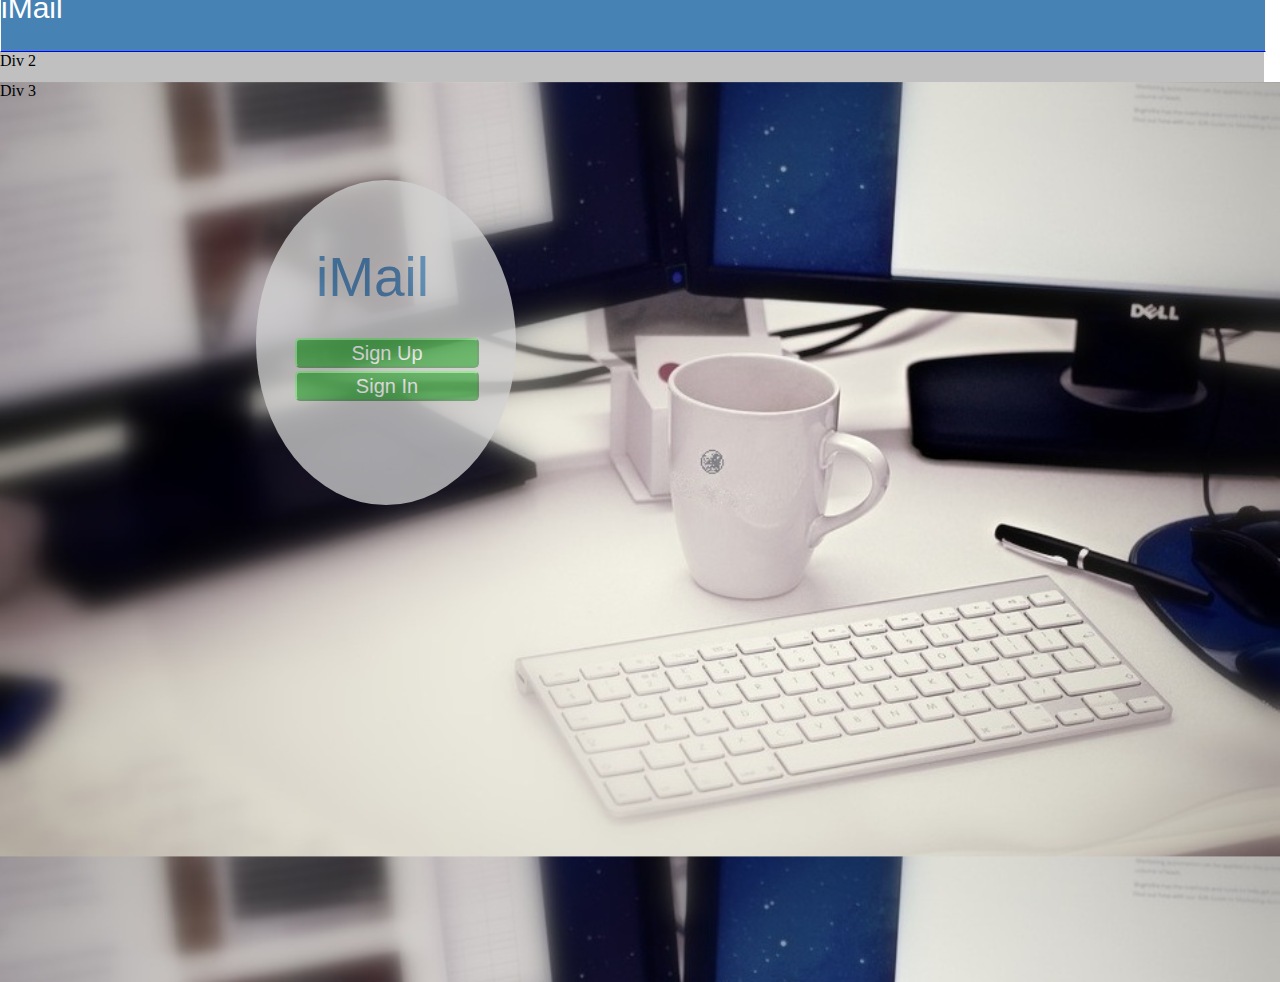
<file: emailserver/index.html>
<!DOCTYPE html>
<html>
<head>
	
   <script type="text/javascript" src="js/jquery.js"></script>
    <script type="text/javascript" src="js/vali_login.js"></script>
<link href="css/main.css" rel="stylesheet"/>

	<title>iMail</title>
</head>
<body>
<div id="main">
	<div id="one"><span >iMail</span> </div>
	<div id="two">Div 2</div>
	<div id="body_div" class="homepage">Div 3
	<div class="cssload-wrap"  style="margin-top:10%;">
	<div class="cssload-container">
	<span class="cssload-dots"></span>
	<span class="cssload-dots"></span>
	<span class="cssload-dots"></span>
	<span class="cssload-dots"></span>
	<span class="cssload-dots"></span>
	<span class="cssload-dots"></span>
	<span class="cssload-dots"></span>
	<span class="cssload-dots"></span>
	<span class="cssload-dots"></span>
	<span class="cssload-dots"></span>
</div>
</div>	
		<div id="susi_div">
			<div class="susi" id="sisi_id" ></div>
			<div class="susi" ><span style="padding-left :15px; font-family: 'Helvetica',arial,sans-serif;
						font-size: 30px;">Sign In</span></div>
			
					<div id="table-containing-div">
					<span id="iunpw"  style="margin-left: 100px; color: #dd4b39;">Invalid Username or Password</span><span style="visibility:hidden">Pass</span>
					<form action="" >
							<table align="left" cellspacing="3" cellpadding="3" width="65%">
							 <tr>
									<td align="left">User Id</td>
									<td align="left"><input type="text" value="text" class="ip-tb-style" placeholder="Enter Username"/></td>
									<td align="left"><span class="sign-in-validation">*Enter User Id</span> </td>
							</tr> 
							<tr>
							<td align="left">Password</td>
							<td align="left"><input type="password" class="ip-tb-style" value="text" placeholder="Enter Password"/></td><td align="left"><span class="sign-in-validation">*Enter Password</span></td></tr>
							<td align="left"></td>
							<td align="left"><input type="submit"  id="sign-in-button" class="button-bule" value="Sign In"/></td></form>
							<td align="left"><span id="register-span" style="margin-left:-75px;color:darkgrey;font-size:10px;"><a href="register.php"></a></span></td></tr></td>			
									</tr>

									
							<td align="left"></td>
							<td align="left"><span id="register-span" style="color:darkgrey;font-size:10px;"><a href="register.php">New to Email Server, Click here to Register</a></span></td></tr>
							</table>
					</div>


		</div>
		<div id="outside_welcome_div">
					<div id="welcome_div">

										<span style="color:steelblue; margin-left:60px; font-size:55px">iMail</span>
									<div id="button_div">
			
									</br>
								<a href="register.php"><input id="button1" class="buttons" type="button" value="Sign Up"/>
											</a>
												</br>		
					<input id="button2" class="buttons" type="button" value="Sign In" style="margin-top:3px;" />	

				</div>
			</div>
		</div>











<!--
 <div id="footer111">footer</div>
<div id="footer1222">Sign In
	<div  id="footer_signin">  Gign In 
	<div id="layer"></div>
	</div>
		<div id="footer_close">X</div>
	</div>
-->
</div>
</div>
</body>
</html>
</file>
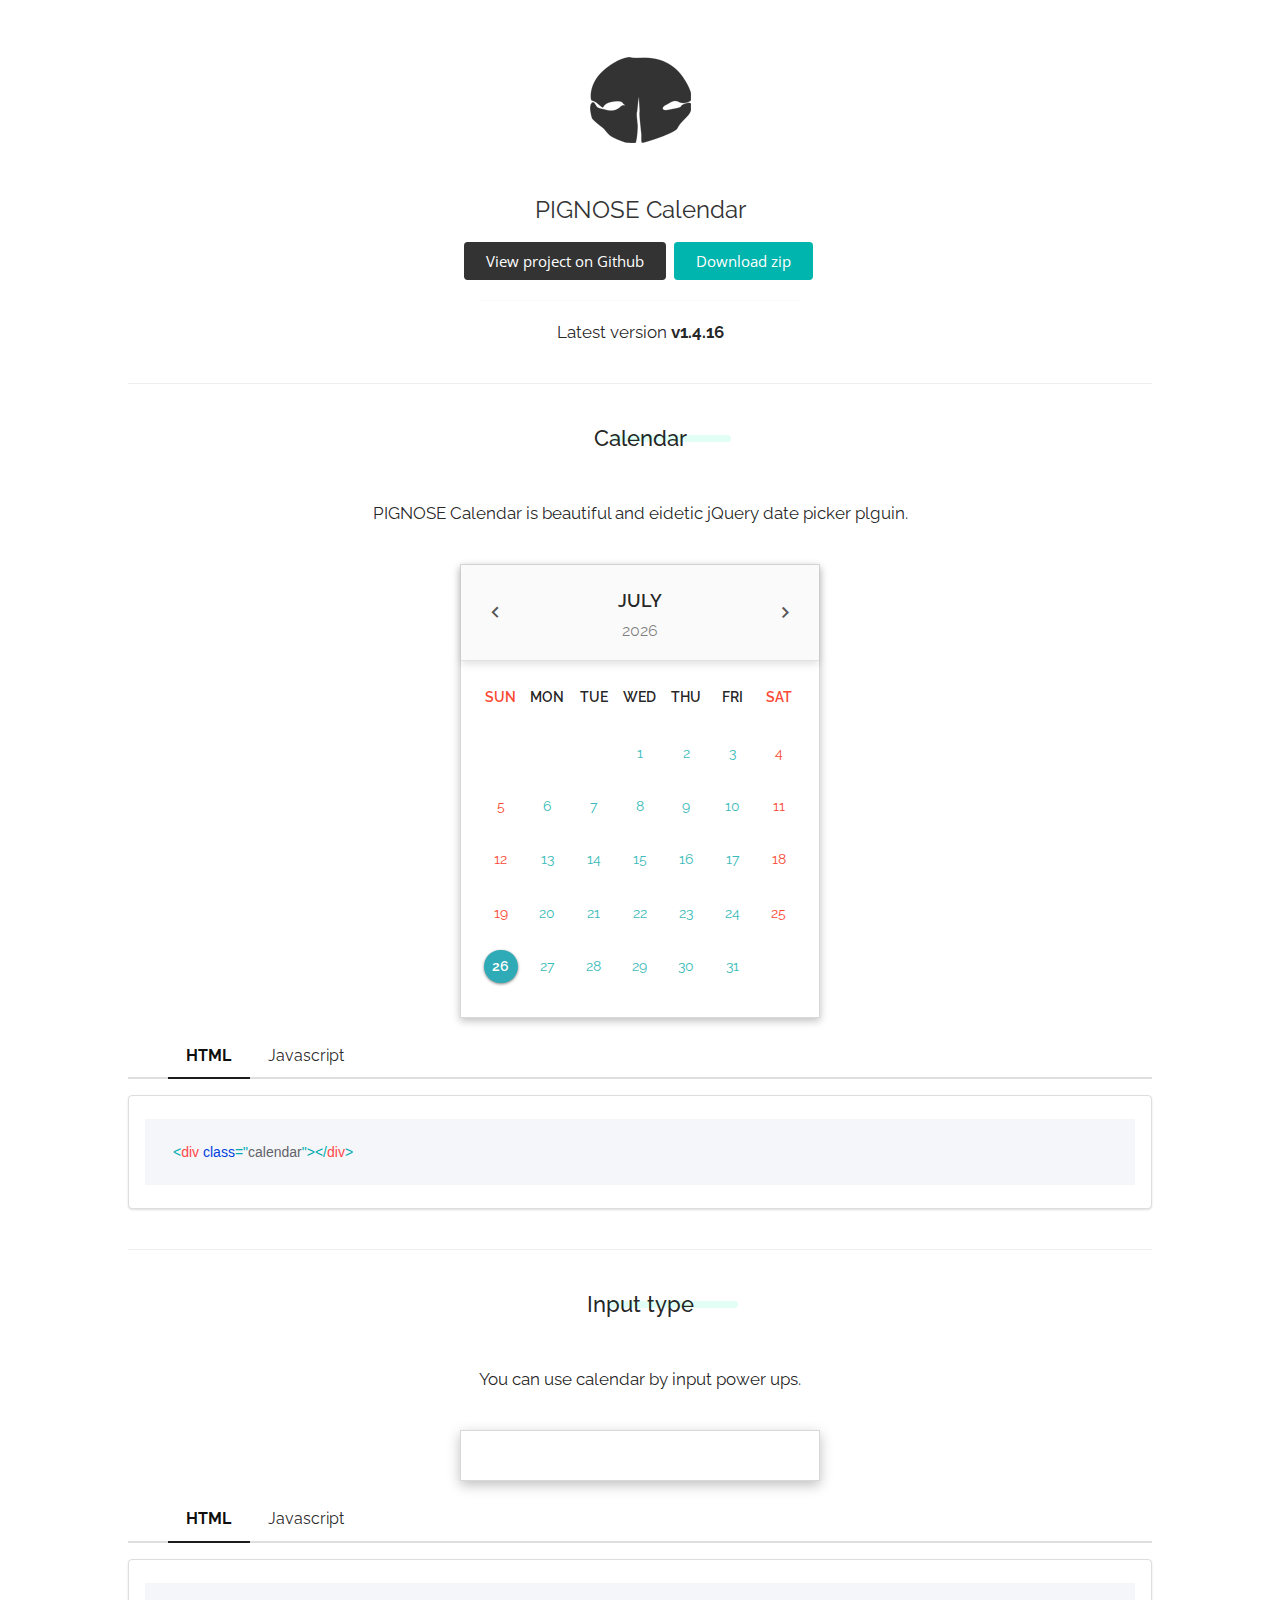
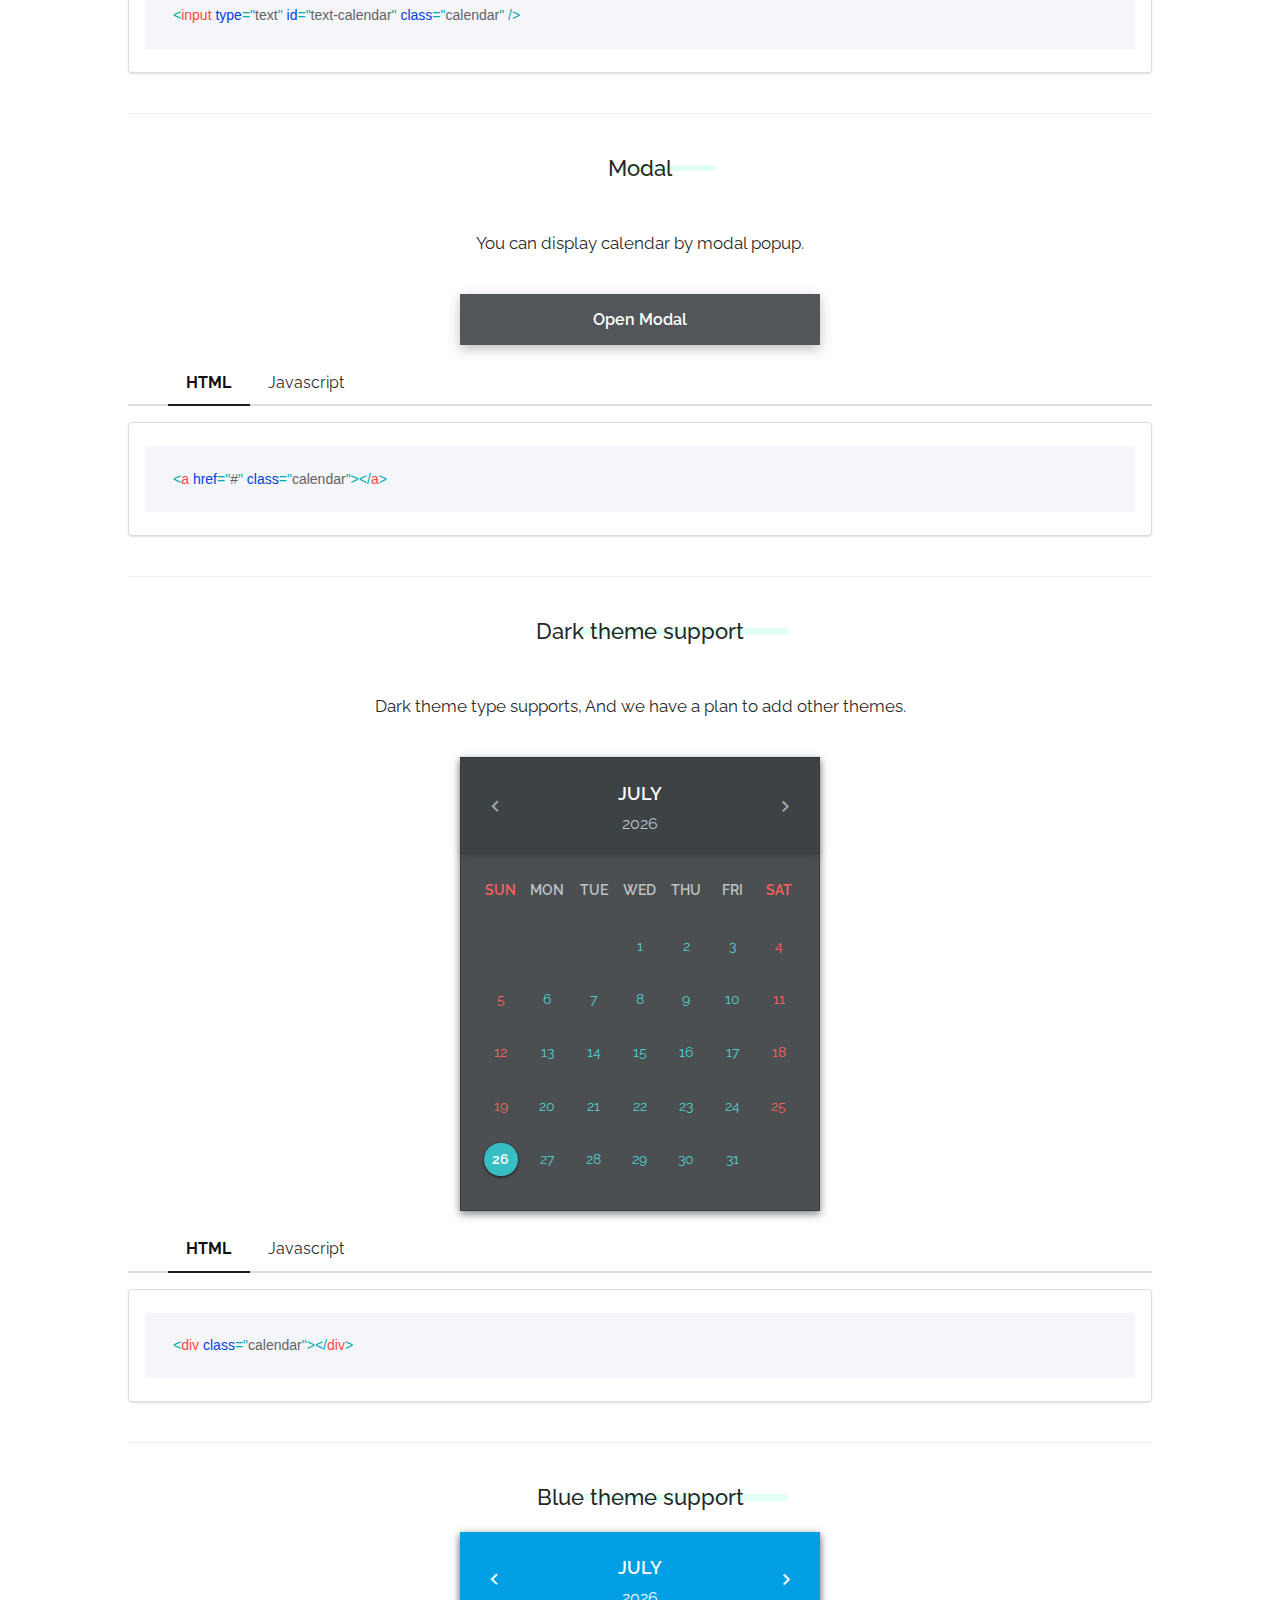
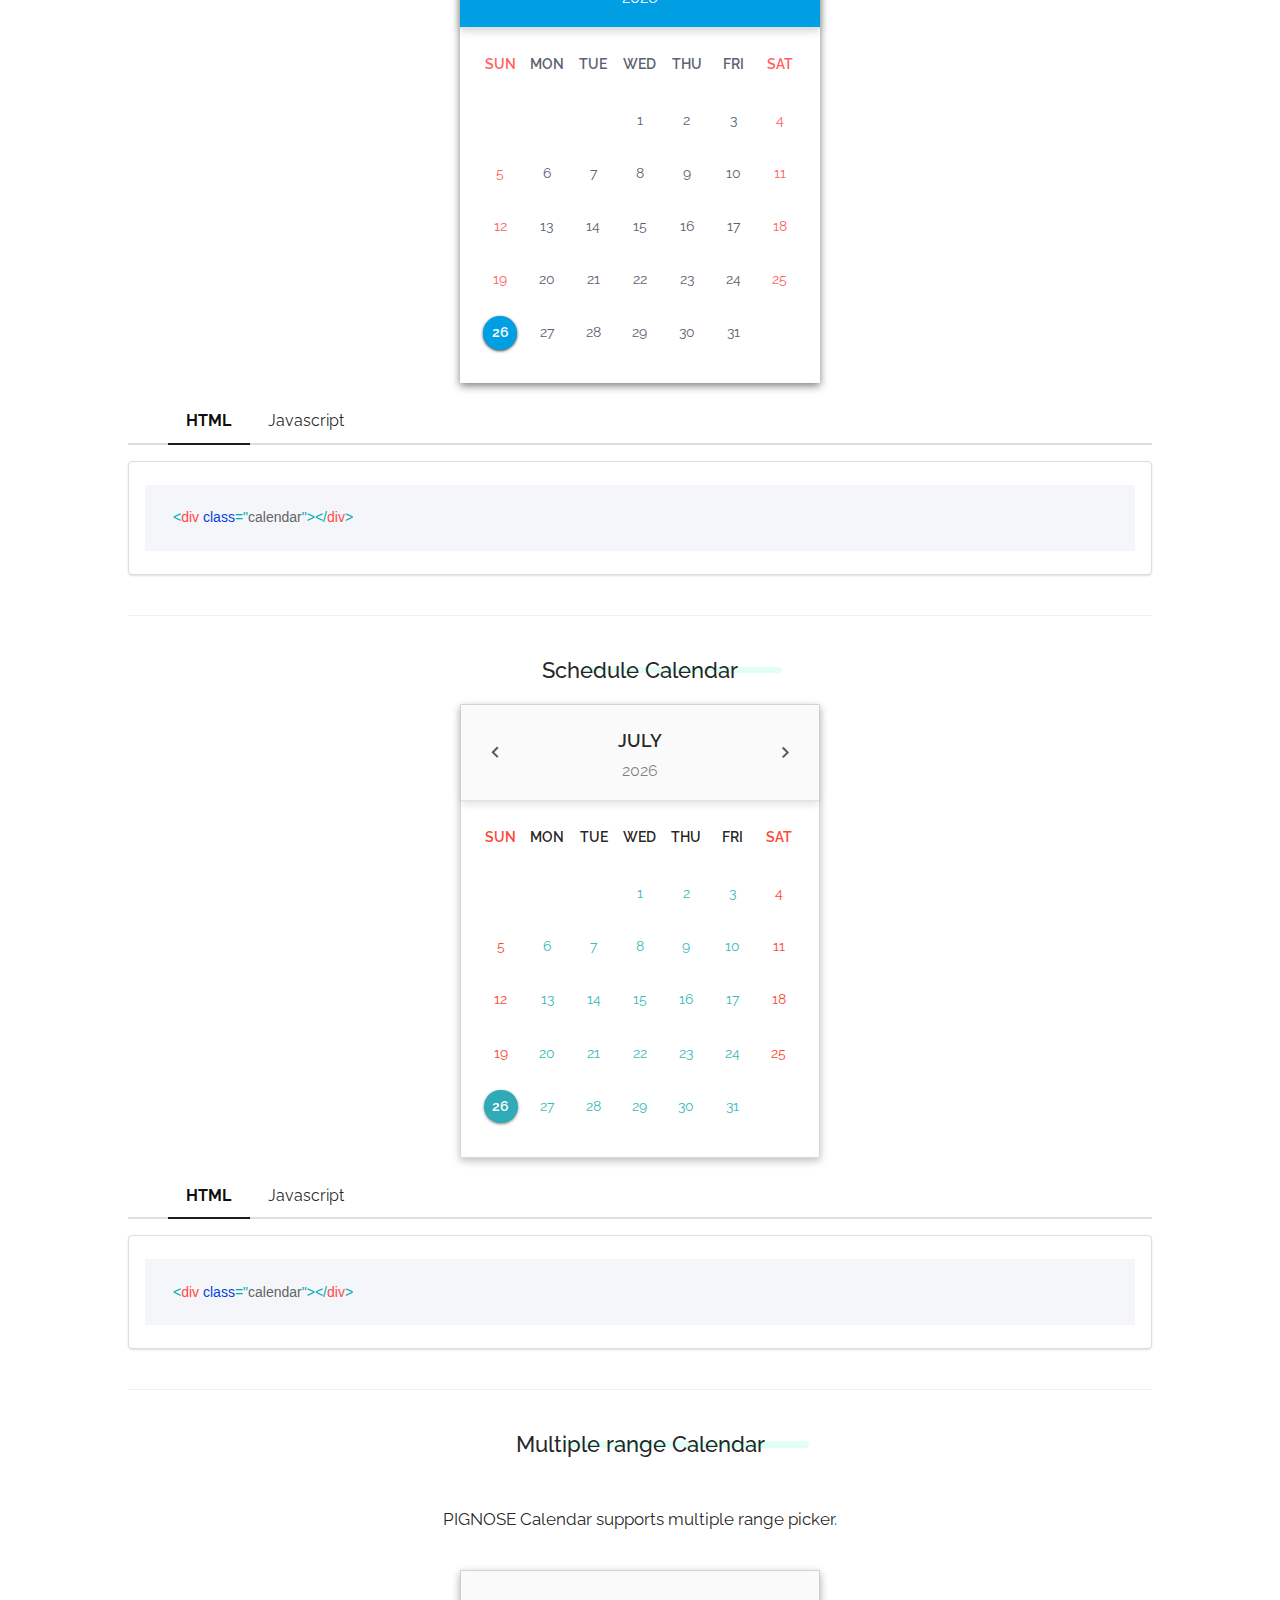
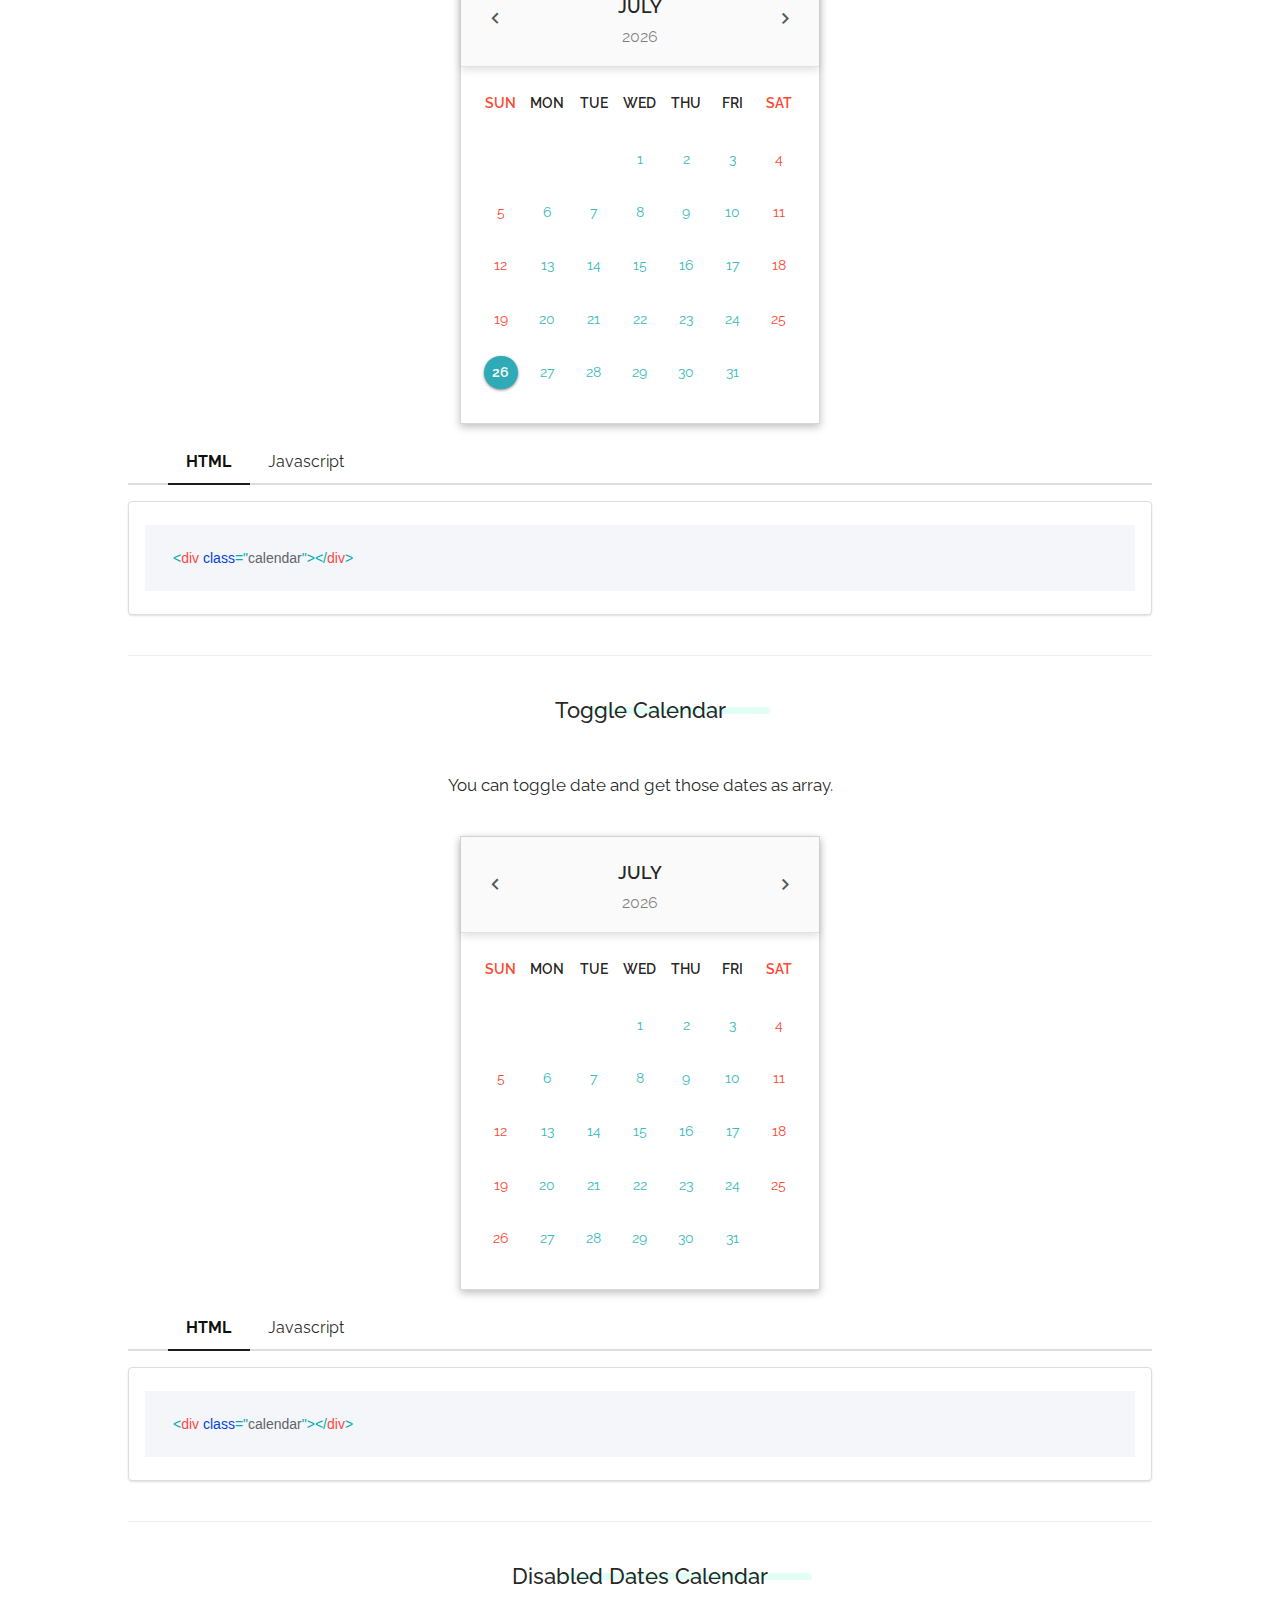
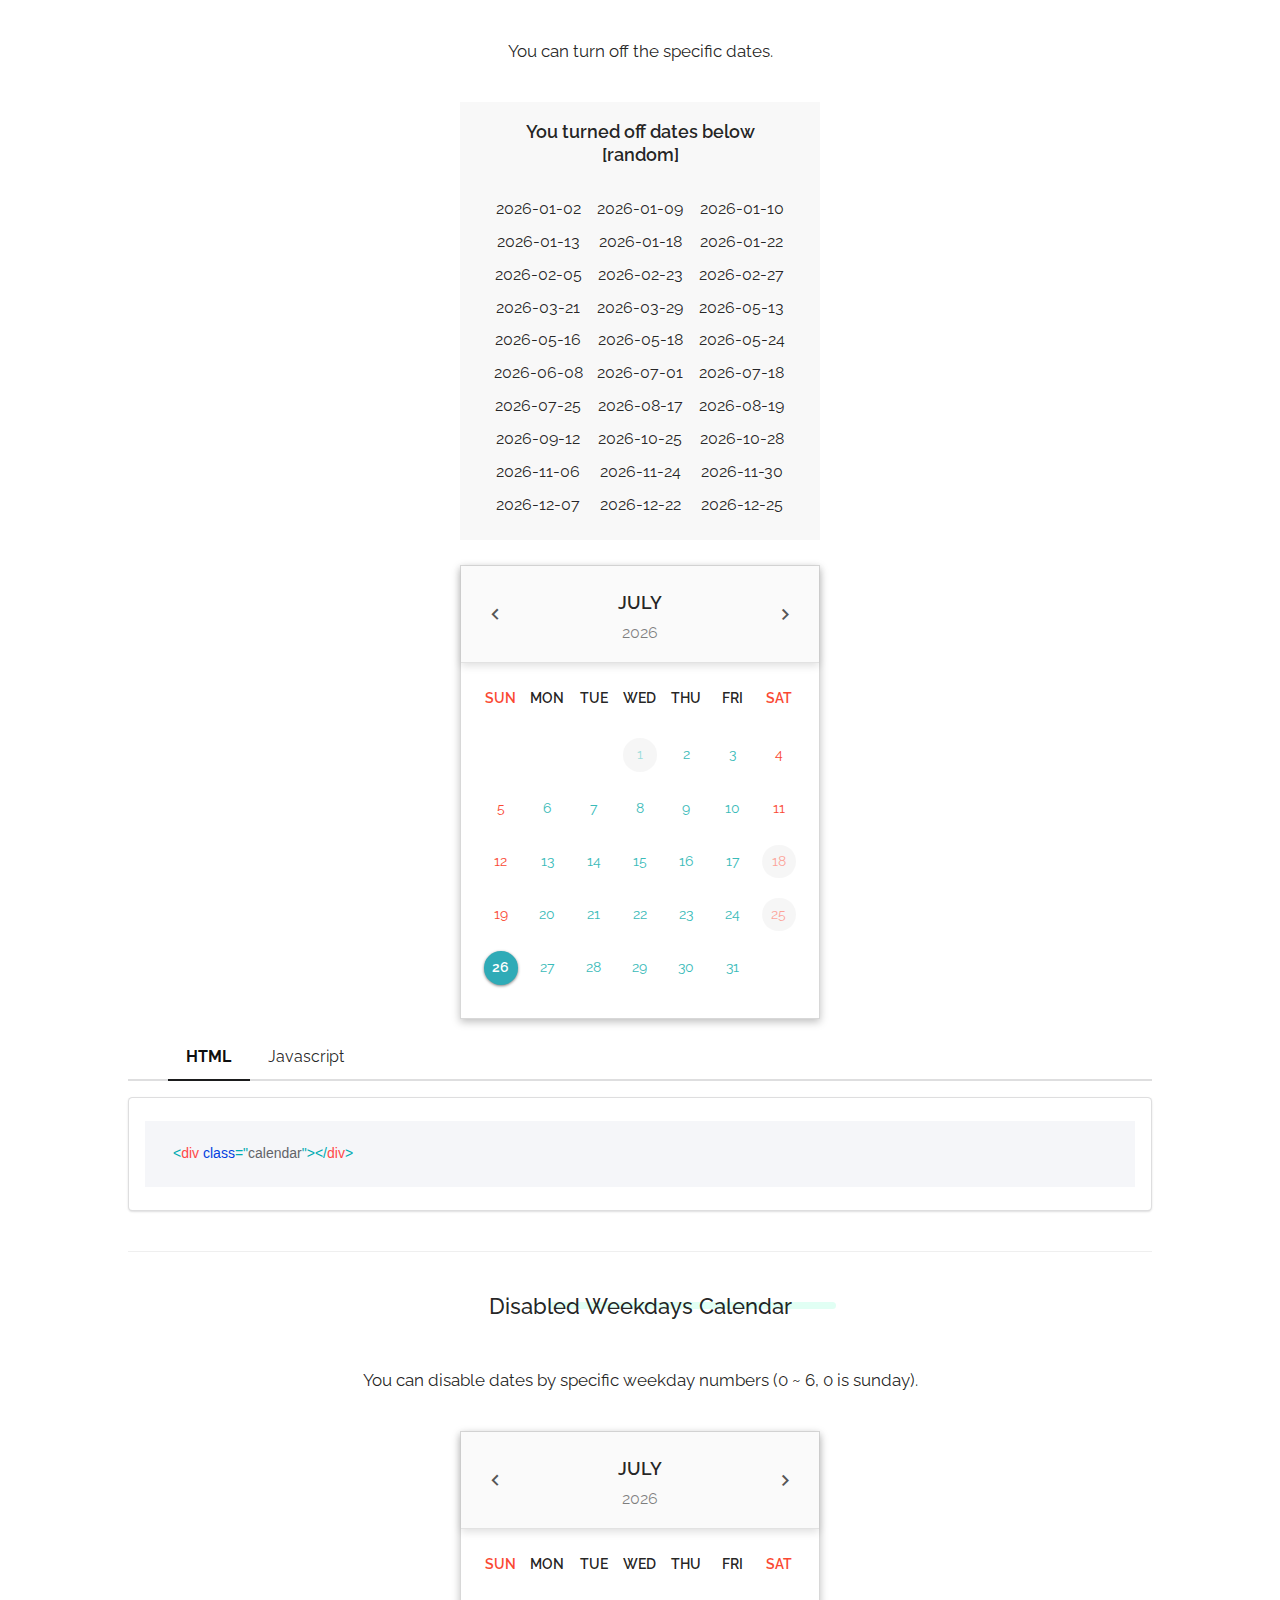
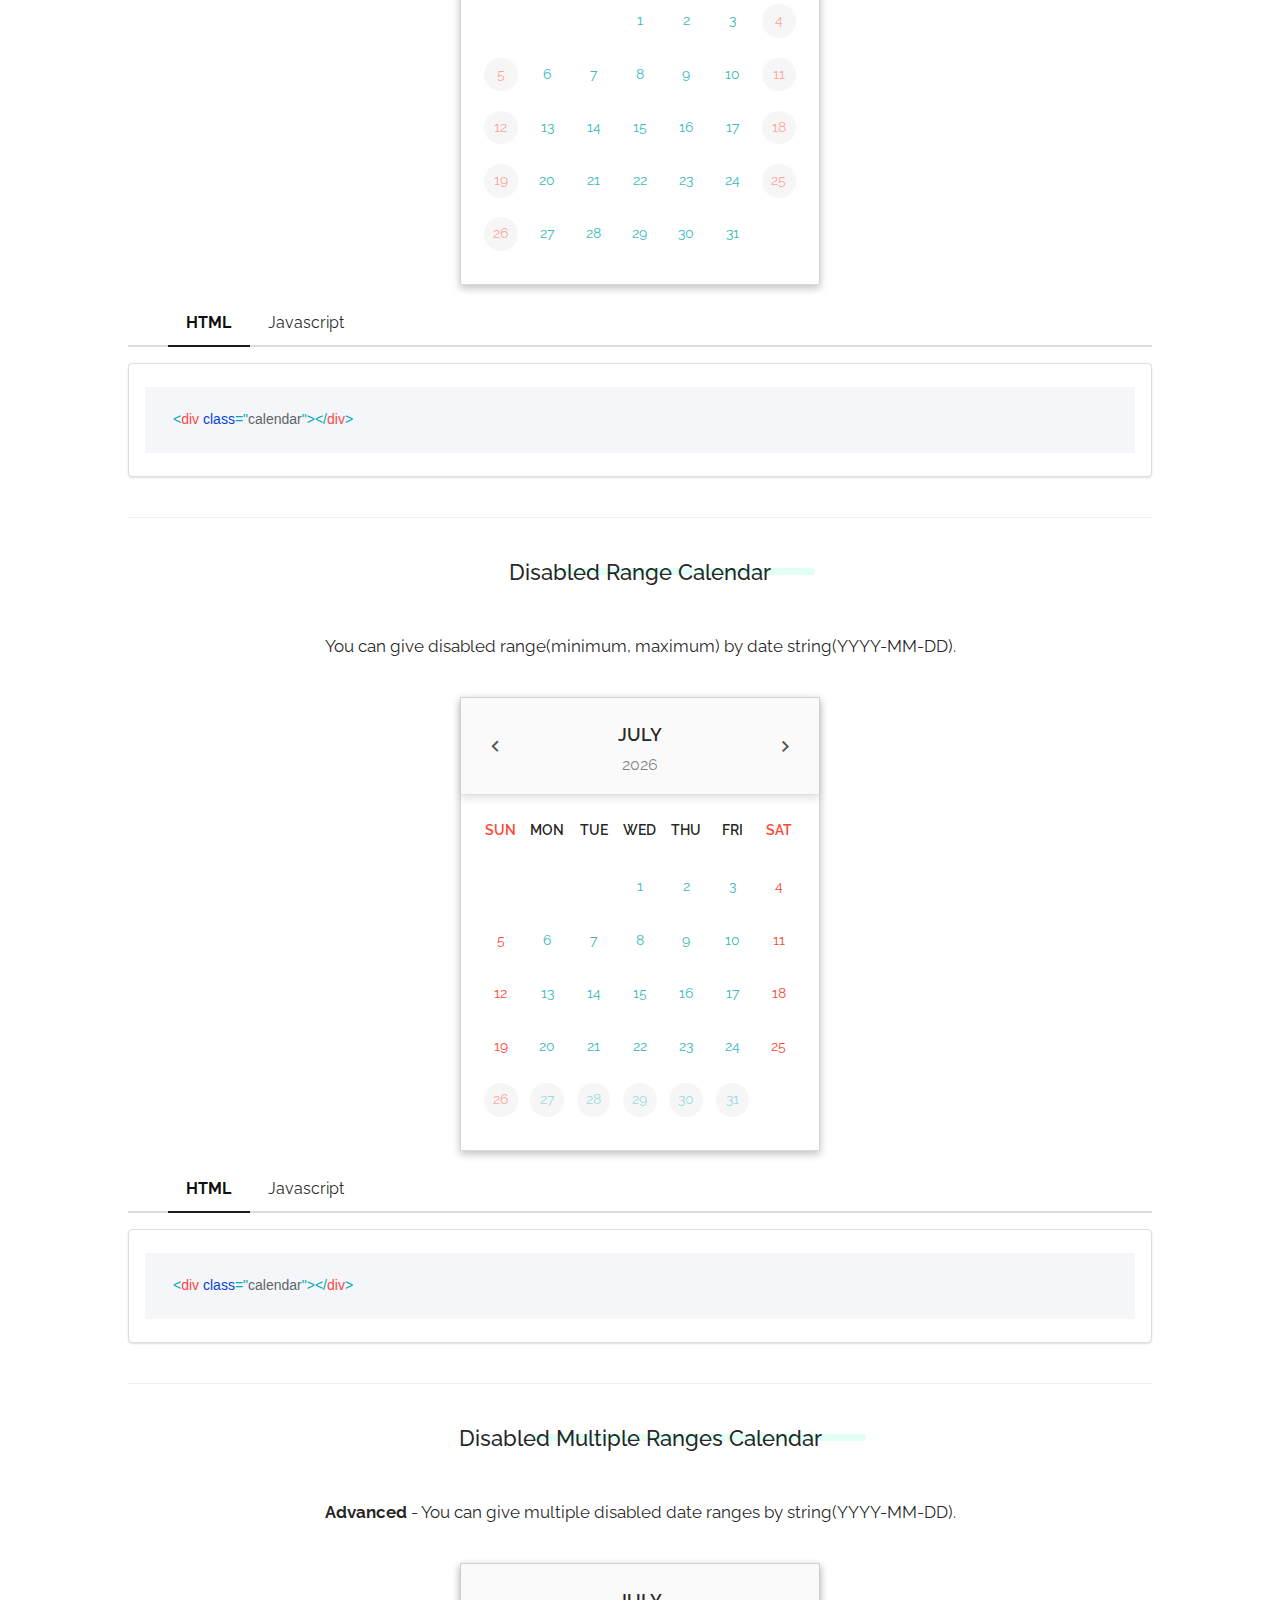
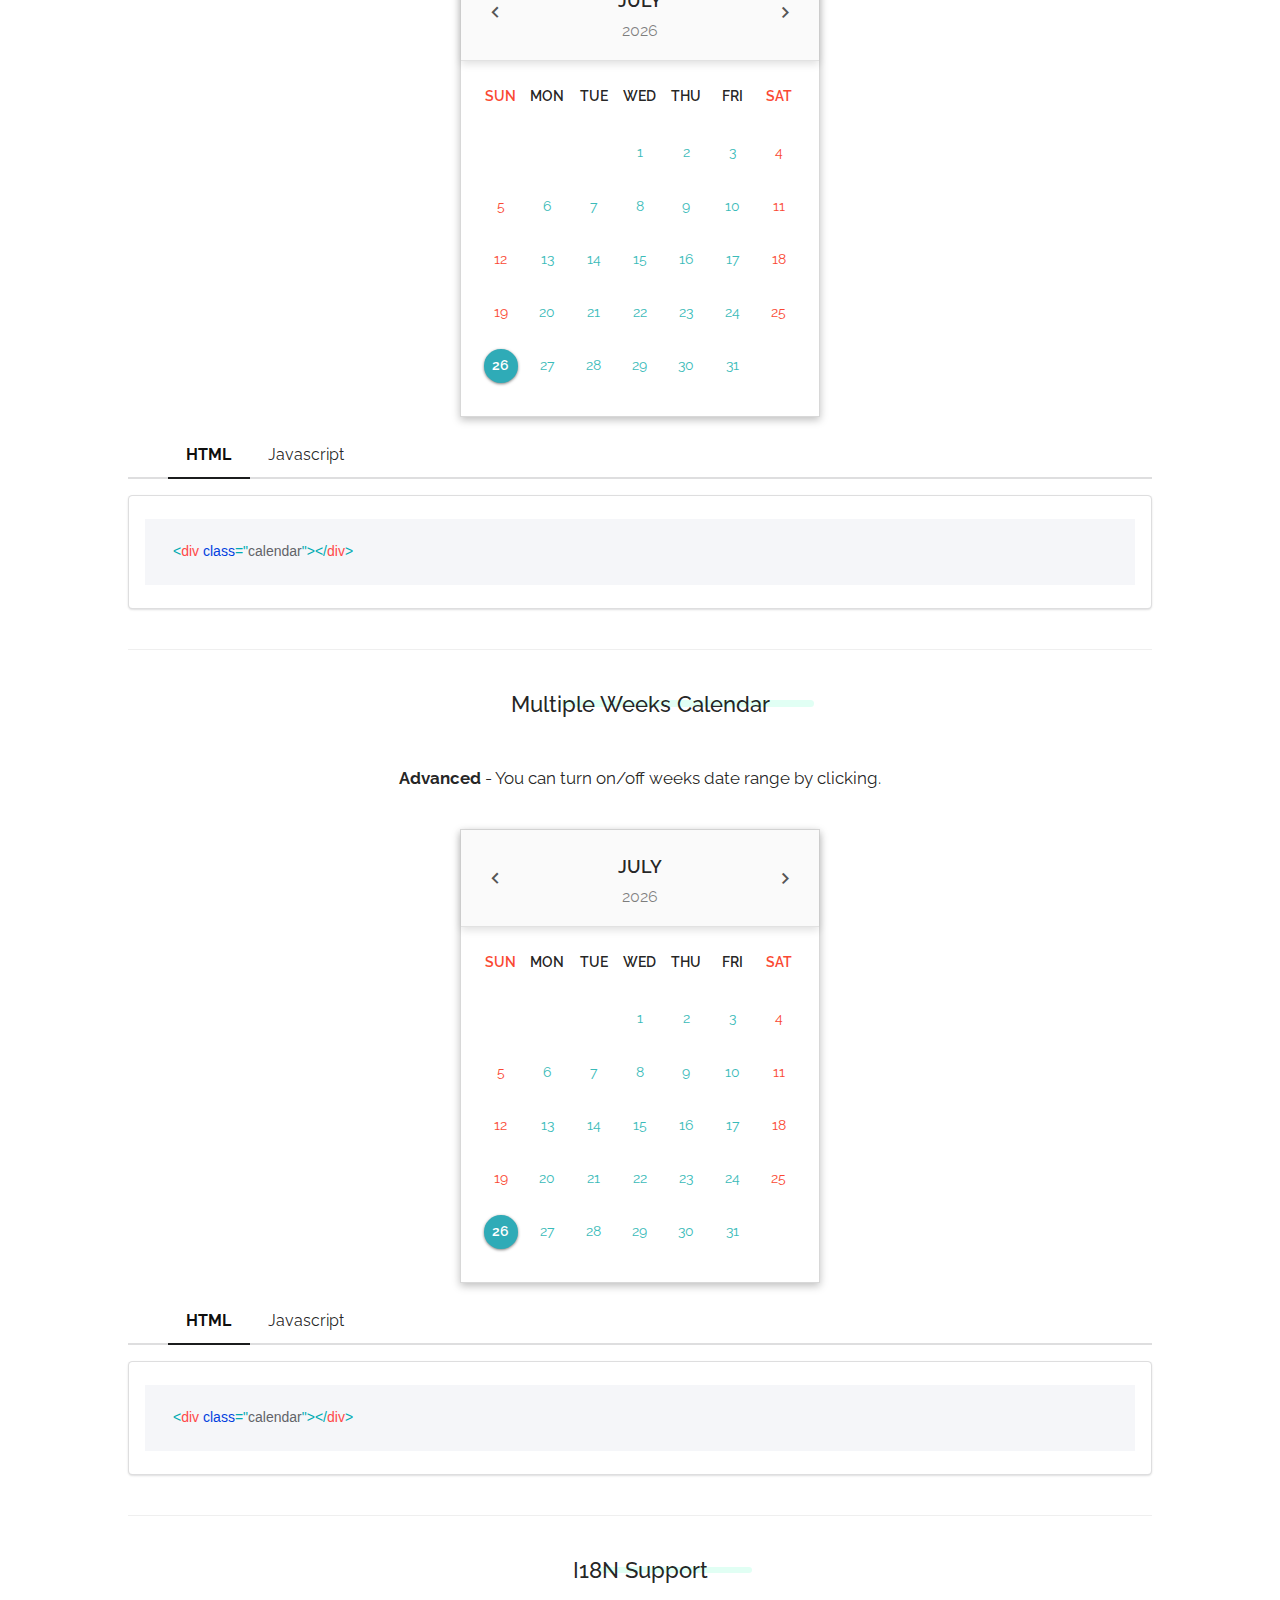
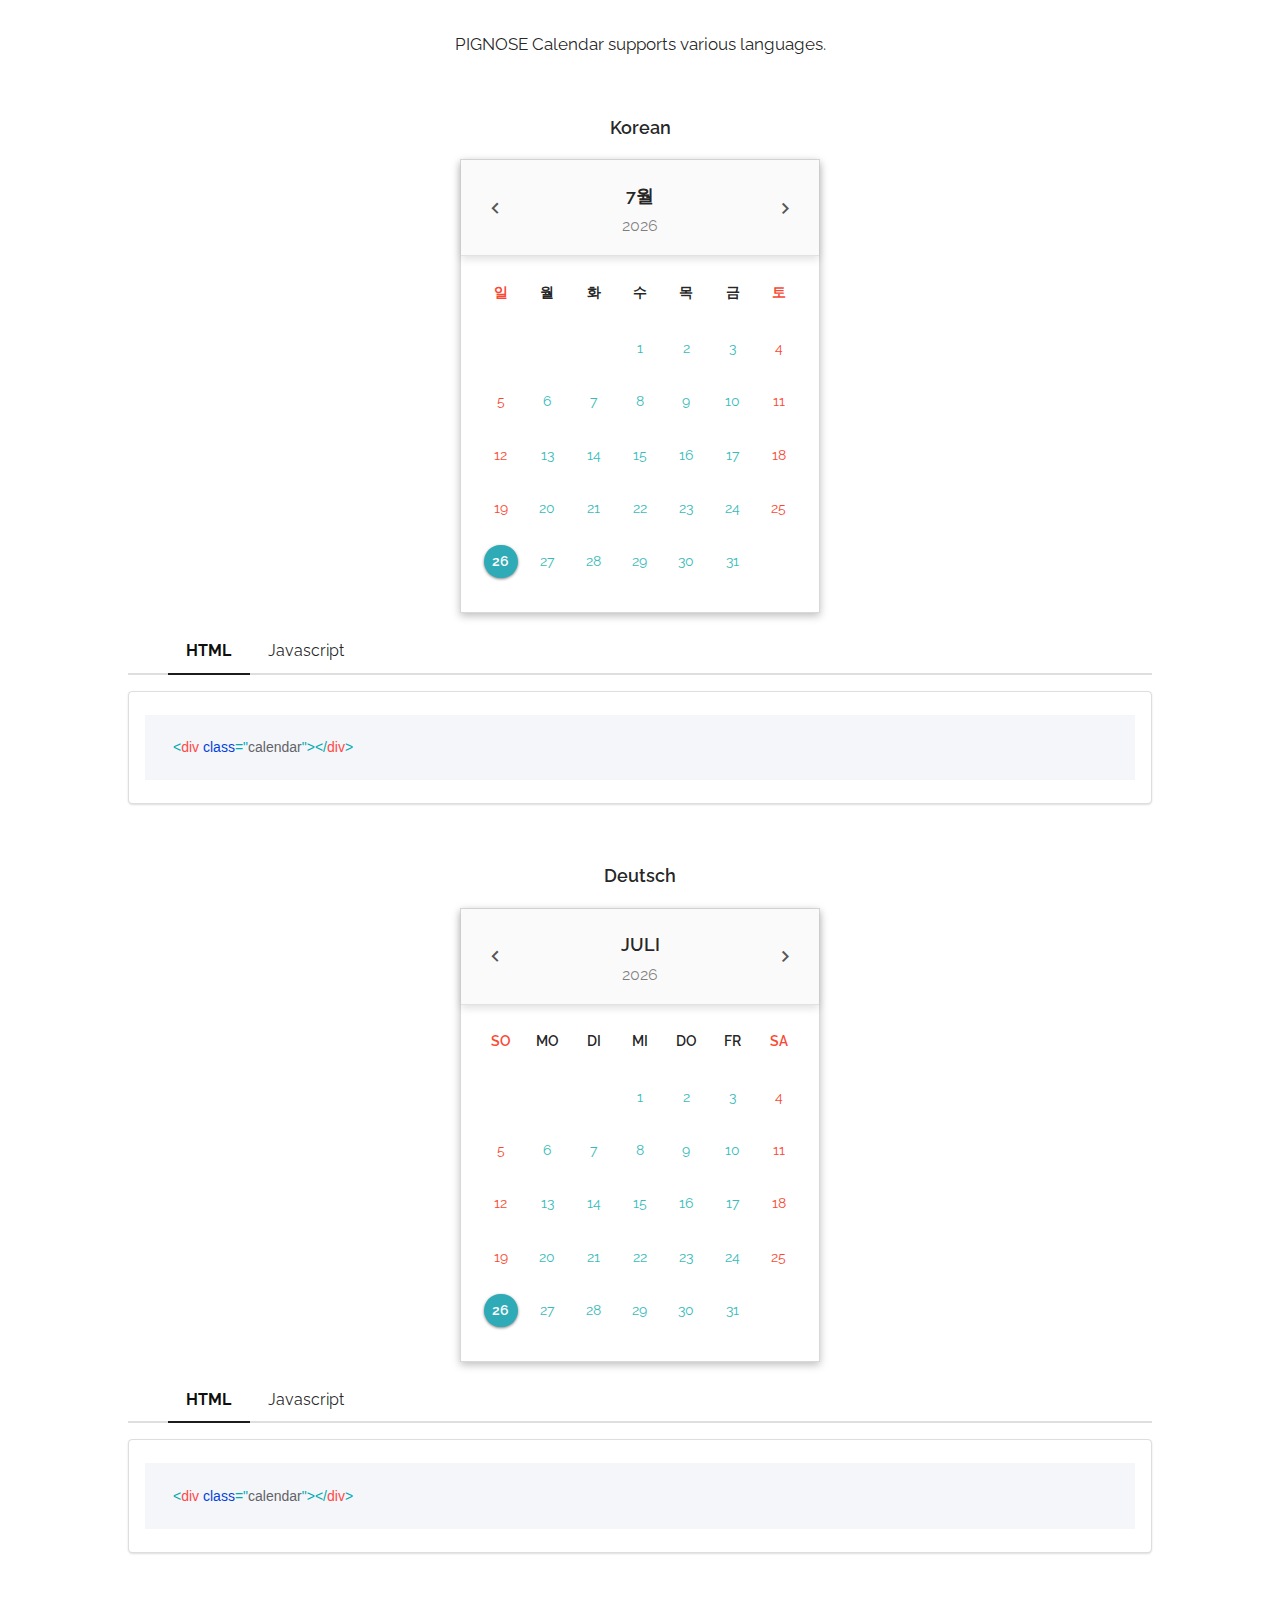
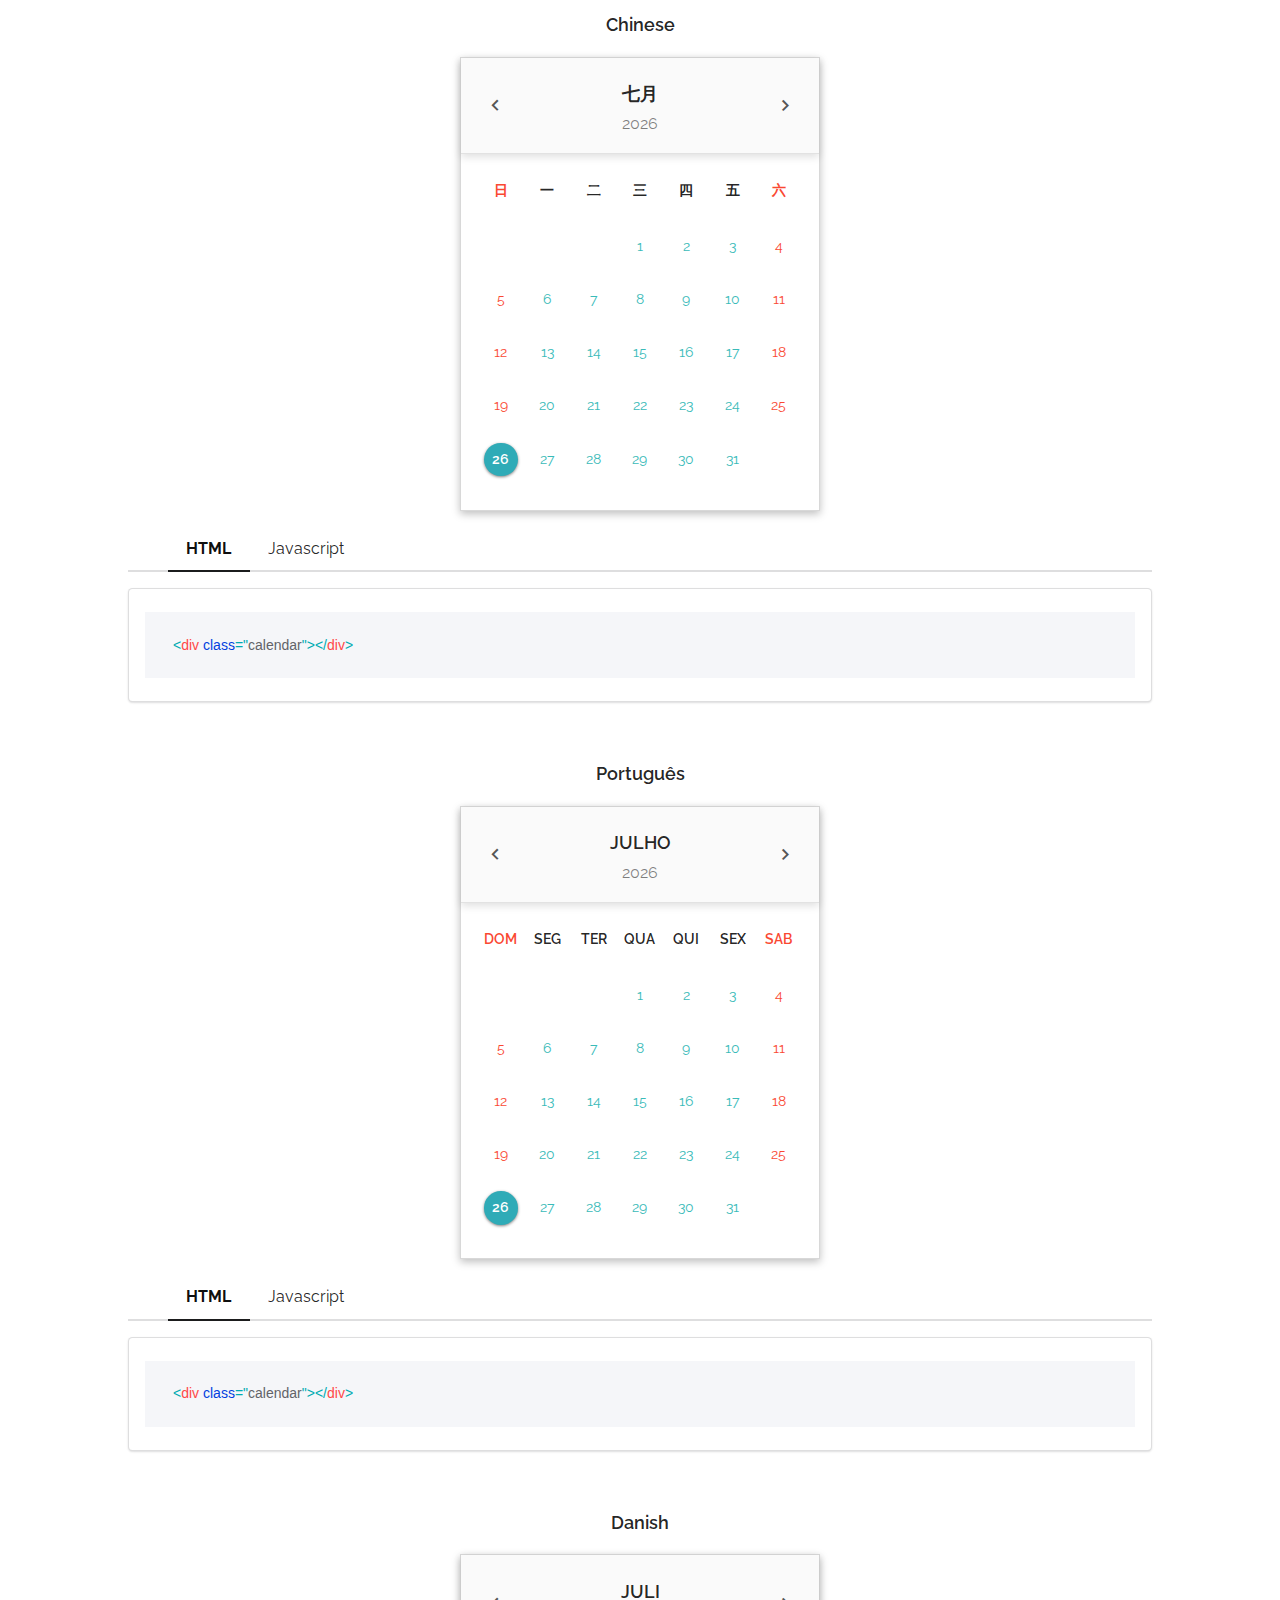
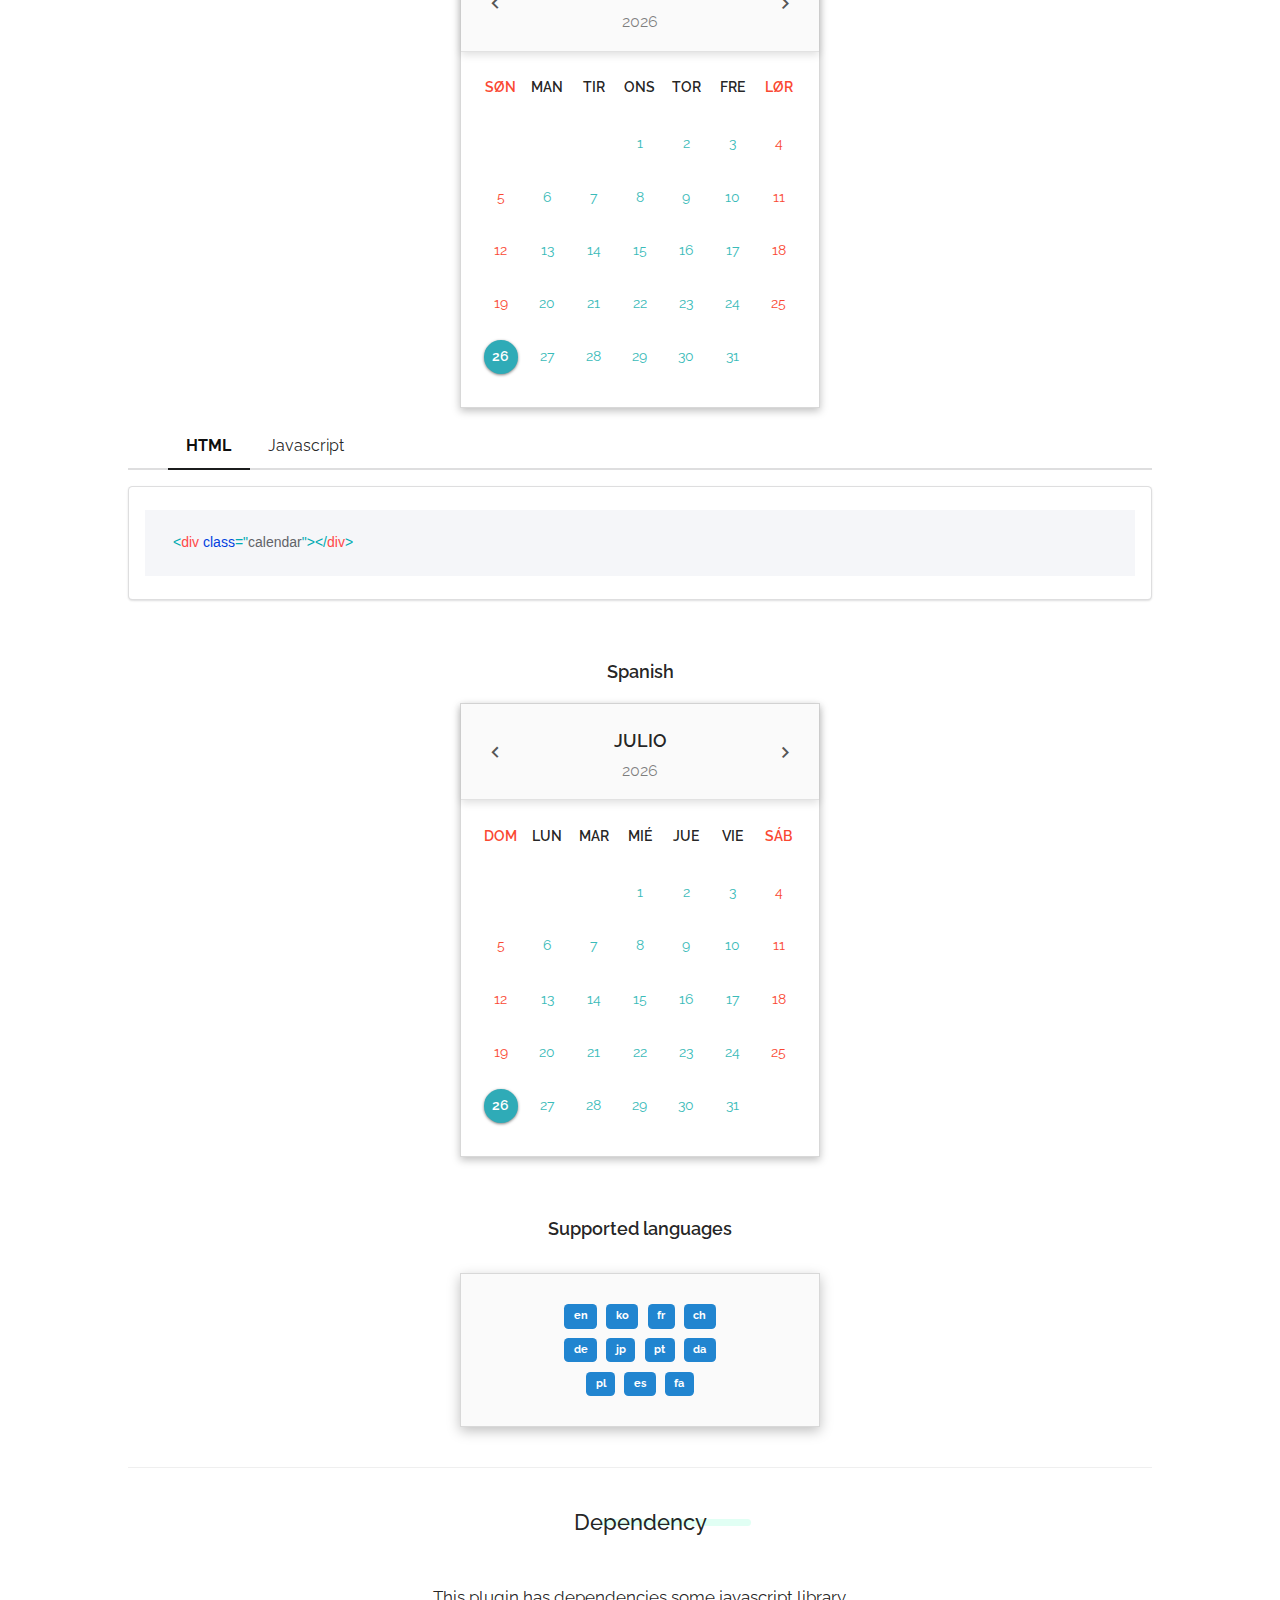
<file: emailserver/other/PIGNOSE-Calendar-master/index.html>
<!DOCTYPE HTML>
<html lang="en">
<head>
	<meta charset="UTF-8" />
	<meta name="viewport" content="width=device-width, user-scalable=no" />
	<meta property="og:url" content="http://www.pigno.se/barn/PIGNOSE-Calendar">
	<meta property="og:type" content="product" />
	<meta property="og:title" content="PIGNOSE Calendar" />
	<meta property="og:description" content="PIGNOSE Calendar is beautiful and eidetic jQuery date picker plguin." />
	<meta property="og:image" content="http://www.pigno.se/barn/PIGNOSE-Calendar/demo/img/cover@250.png" />
	<meta property="og:site_name" content="PIGNOSE" />
	<title>PIGNOSE Calendar</title>
	<link rel="shortcut icon" type="image/x-icon" href="demo/img/pignose-ico.ico" />
	<link rel="stylesheet" type="text/css" href="demo/css/semantic.ui.min.css">
	<link rel="stylesheet" type="text/css" href="demo/css/prism.css" />
	<link rel="stylesheet" type="text/css" href="demo/css/calendar-style.css" />
	<link rel="stylesheet" type="text/css" href="demo/css/style.css" />
	<link rel="stylesheet" type="text/css" href="dist/css/pignose.calendar.css" />
	<style type="text/css">
		.input-calendar {
			display: block;
			width: 100%;
			max-width: 360px;
			margin: 0 auto;
			height: 3.2em;
			line-height: 3.2em;
			font: inherit;
			padding: 0 1.2em;
			border: 1px solid #d8d8d8;
			box-shadow: 0 4px 12px rgba(0, 0, 0, .25);
			-o-box-shadow: 0 4px 12px rgba(0, 0, 0, .25);
			-moz-box-shadow: 0 4px 12px rgba(0, 0, 0, .25);
			-webkit-box-shadow: 0 4px 12px rgba(0, 0, 0, .25);
		}

		.btn-calendar {
			display: block;
			width: 100%;
			max-width: 360px;
			height: 3.2em;
			line-height: 3.2em;
			background-color: #52555a;
			margin: 0 auto;
			font-weight: 600;
			color: #ffffff !important;
			text-decoration: none !important;
			box-shadow: 0 4px 12px rgba(0, 0, 0, .25);
			-o-box-shadow: 0 4px 12px rgba(0, 0, 0, .25);
			-moz-box-shadow: 0 4px 12px rgba(0, 0, 0, .25);
			-webkit-box-shadow: 0 4px 12px rgba(0, 0, 0, .25);
		}

		.btn-calendar:hover {
			background-color: #5a6268;
		}
	</style>
	<script type="text/javascript" src="demo/js/jquery.latest.min.js"></script>
	<script type="text/javascript" src="demo/js/moment.latest.min.js"></script>
	<script type="text/javascript" src="demo/js/semantic.ui.min.js"></script>
	<script type="text/javascript" src="demo/js/prism.min.js"></script>
	<script type="text/javascript" src="dist/js/pignose.calendar.js"></script>
	<script type="text/javascript">
	//<![CDATA[
	$(function() {
		$('#wrapper .version strong').text('v' + $.fn.pignoseCalendar.ComponentVersion);
		function onSelectHandler(date, context) {
			/**
			 * @date is an array which be included dates(clicked date at first index)
			 * @context is an object which stored calendar interal data.
             * @context.calendar is a root element reference.
			 * @context.calendar is a calendar element reference.
			 * @context.storage.activeDates is all toggled data, If you use toggle type calendar.
             * @context.storage.events is all events associated to this date
			 */

            var $element = context.element;
			var $calendar = context.calendar;
			var $box = $element.siblings('.box').show();
			var text = 'You choose date ';

			if(date[0] !== null) {
				text += date[0].format('YYYY-MM-DD');
			}

			if(date[0] !== null && date[1] !== null) {
				text += ' ~ ';
			} else if(date[0] === null && date[1] == null) {
				text += 'nothing';
			}

			if(date[1] !== null) {
				text += date[1].format('YYYY-MM-DD');
			}

			$box.text(text);
		}

        function onApplyHandler(date, context) {
            /**
             * @date is an array which be included dates(clicked date at first index)
             * @context is an object which stored calendar interal data.
             * @context.calendar is a root element reference.
             * @context.calendar is a calendar element reference.
             * @context.storage.activeDates is all toggled data, If you use toggle type calendar.
             * @context.storage.events is all events associated to this date
             */

            var $element = context.element;
            var $calendar = context.calendar;
            var $box = $element.siblings('.box').show();
            var text = 'You applied date ';

            if(date[0] !== null) {
                text += date[0].format('YYYY-MM-DD');
            }

            if(date[0] !== null && date[1] !== null) {
                text += ' ~ ';
            } else if(date[0] === null && date[1] == null) {
                text += 'nothing';
            }

            if(date[1] !== null) {
                text += date[1].format('YYYY-MM-DD');
            }

            $box.text(text);
        }

		// Default Calendar
		$('.calendar').pignoseCalendar({
      select: onSelectHandler
		});

		// Input Calendar
		$('.input-calendar').pignoseCalendar({
      select: onSelectHandler,
      apply: onApplyHandler,
			buttons: true, // It means you can give bottom button controller to the modal which be opened when you click.
		});

		// Calendar modal
		var $btn = $('.btn-calendar').pignoseCalendar({
      select: onSelectHandler,
      apply: onApplyHandler,
			modal: true, // It means modal will be showed when you click the target button.
			buttons: true
		});

		// Color theme type Calendar
		$('.calendar-dark').pignoseCalendar({
			theme: 'dark', // light, dark, blue
			select: onSelectHandler
		});

		// Blue theme type Calendar
		$('.calendar-blue').pignoseCalendar({
			theme: 'blue', // light, dark, blue
			select: onSelectHandler
		});

		// Schedule Calendar
		$('.calendar-schedules').pignoseCalendar({
			scheduleOptions: {
				colors: {
				    holiday: '#2fabb7',
					seminar: '#5c6270',
					meetup:  '#ef8080'
				}
			},
			schedules: [{
				name: 'holiday',
			    date: '2017-02-08'
			}, {
				name: 'holiday',
			    date: '2017-02-16'
			}, {
				name: 'holiday',
			    date: '2017-03-01',
			}, {
				name: 'holiday',
			    date: '2017-03-05'
			}, {
				name: 'holiday',
			    date: '2017-03-18',
			}, {
				name: 'seminar',
			    date: '2017-02-14'
			}, {
				name: 'seminar',
			    date: '2017-03-01',
			}, {
				name: 'meetup',
			    date: '2017-02-16'
			}, {
				name: 'meetup',
			    date: '2017-03-01',
			}, {
				name: 'meetup',
			    date: '2017-03-18'
			}, {
				name: 'meetup',
			    date: '2017-04-04',
			}, {
				name: 'meetup',
			    date: '2017-05-01'
			}, {
				name: 'meetup',
			    date: '2017-06-19',
			}],
			select: function(date, context) {
				var message = `You selected ${(date[0] === null? 'null':date[0].format('YYYY-MM-DD'))}.
							   <br />
							   <br />
							   <strong>Events for this date</strong>
							   <br />
							   <br />
							   <div class="schedules-date"></div>`;
				var $target = context.calendar.parent().next().show().html(message);

				for(var idx in context.storage.schedules) {
					var schedule = context.storage.schedules[idx];
					if(typeof schedule !== 'object') {
						continue;
					}
					$target.find('.schedules-date').append('<span class="ui label default">' + schedule.name + '</span>');
				}
			}
		});

		// Multiple picker type Calendar
		$('.multi-select-calendar').pignoseCalendar({
			multiple: true,
			select: onSelectHandler
		});

		// Toggle type Calendar
		$('.toggle-calendar').pignoseCalendar({
			toggle: true,
			select: function(date, context) {
				var message = `You selected ${(date[0] === null? 'null':date[0].format('YYYY-MM-DD'))}.
							   <br />
							   <br />
							   <strong>Events for this date</strong>
							   <br />
							   <br />
							   <div class="active-dates"></div>`;
				var $target = context.calendar.parent().next().show().html(message);

				for(var idx in context.storage.activeDates) {
					var date = context.storage.activeDates[idx];
					if(typeof date !== 'string') {
						continue;
					}
					$target.find('.active-dates').append('<span class="ui label default">' + date + '</span>');
				}
			}
		});

		// Disabled date settings.
		!(function() {
			// IIFE Closure
			var times = 30;
			var disabledDates = [];
			for(var i=0; i<times; /* Do not increase index */) {
				var year = moment().year();
				var month = 0;
				var day = parseInt(Math.random() * 364 + 1);
				var date = moment().year(year).month(month).date(day).format('YYYY-MM-DD');
				if($.inArray(date, disabledDates) === -1) {
					disabledDates.push(date);
					i++;
				}
			}

			disabledDates.sort();

			var $dates = $('.disabled-dates-calendar').siblings('.guide').find('.guide-dates');
			for (var idx in disabledDates) {
				$dates.append('<span>' + disabledDates[idx] + '</span>');
			}

			$('.disabled-dates-calendar').pignoseCalendar({
				select: onSelectHandler,
				disabledDates: disabledDates
			});
		} ());

		// Disabled Weekdays Calendar.
		$('.disabled-weekdays-calendar').pignoseCalendar({
			select: onSelectHandler,
			disabledWeekdays: [0, 6]
		});

		// Disabled Range Calendar.
		var minDate = moment().set('dates', Math.min(moment().day(), 2 + 1)).format('YYYY-MM-DD');
		var maxDate = moment().set('dates', Math.max(moment().day(), 24 + 1)).format('YYYY-MM-DD');
		$('.disabled-range-calendar').pignoseCalendar({
			select: onSelectHandler,
			minDate: minDate,
			maxDate: maxDate
		});

		// Multiple Week Select
		$('.pick-weeks-calendar').pignoseCalendar({
			pickWeeks: true,
			multiple: true,
			select: onSelectHandler
		});

		// Disabled Ranges Calendar.
		$('.disabled-ranges-calendar').pignoseCalendar({
			select: onSelectHandler,
			disabledRanges: [
				['2016-10-05', '2016-10-21'],
				['2016-11-01', '2016-11-07'],
				['2016-11-19', '2016-11-21'],
				['2016-12-05', '2016-12-08'],
				['2016-12-17', '2016-12-18'],
				['2016-12-29', '2016-12-30'],
				['2017-01-10', '2017-01-20'],
				['2017-02-10', '2017-04-11'],
				['2017-07-04', '2017-07-09'],
				['2017-12-01', '2017-12-25'],
				['2018-02-10', '2018-02-26'],
				['2018-05-10', '2018-09-17'],
			]
		});

		// I18N Calendar
		$('.language-calendar').each(function() {
			var $this = $(this);
			var lang = $this.data('lang');
			$this.pignoseCalendar({
				lang: lang
			});
		});

		// This use for DEMO page tab component.
		$('.menu .item').tab();
	});
	//]]>
	</script>
</head>
<body>
	<div id="wrapper">
		<div class="header">
			<img src="demo/img/pignose-logo.png" alt="" />
			<h1>PIGNOSE Calendar</h1>
			<a href="https://github.com/KennethanCeyer/PIGNOSE-Calendar" target="_blank" class="ui button primary">View project on Github</a> <a href="https://github.com/KennethanCeyer/PIGNOSE-Calendar/archive/master.zip" target="_blank" class="ui button teal">Download zip</a>
			<h4 class="version">Latest version <strong></strong></h4>
		</div>
		<div id="basic" class="article">
			<h3><span>Calendar</span></h3>
            <h4>PIGNOSE Calendar is beautiful and eidetic jQuery date picker plguin.</h4>
            <div class="calendar"></div>
			<div class="box"></div>
			<ul class="ui top pointing secondary menu">
				<a href="#" role="presentation" class="item active" data-tab="html-basic">HTML</a>
				<a href="#" role="presentation" class="item" data-tab="javascript-basic">Javascript</a>
			</ul>
			<div role="tabpanel" class="ui tab segment active" data-tab="html-basic">
				<pre><code class="language-markup">&lt;div class=&quot;calendar&quot;&gt;&lt;/div&gt;</code></pre>
			</div>
			<div role="tabpanel" class="ui tab segment" data-tab="javascript-basic">
					<pre><code class="language-js">$(function() {
    $('.calendar').pignoseCalendar();
});</code></pre>
			</div>
		</div>
		<div id="input" class="article">
			<h3><span>Input type</span></h3>
            <h4>You can use calendar by input power ups.</h4>
            <input type="text" class="input-calendar" />
			<div class="box"></div>
			<ul class="ui top pointing secondary menu">
				<a href="#" role="presentation" class="item active" data-tab="html-input">HTML</a>
				<a href="#" role="presentation" class="item" data-tab="javascript-input">Javascript</a>
			</ul>
			<div role="tabpanel" class="ui tab segment active" data-tab="html-input">
				<pre><code class="language-markup">&lt;input type=&quot;text&quot; id=&quot;text-calendar&quot; class=&quot;calendar&quot; /&gt;</code></pre>
			</div>
			<div role="tabpanel" class="ui tab segment" data-tab="javascript-input">
				<pre><code class="language-js">$(function() {
    $('input.calendar').pignoseCalendar({
		format: 'YYYY-MM-DD' // date format string. (2017-02-02)
	});
});</code></pre>
			</div>
		</div>
		<div id="modal" class="article">
			<h3><span>Modal</span></h3>
            <h4>You can display calendar by modal popup.</h4>
            <a href="#" class="btn-calendar">Open Modal</a>
			<div class="box"></div>
			<ul class="ui top pointing secondary menu">
				<a href="#" role="presentation" class="item active" data-tab="html-modal">HTML</a>
				<a href="#" role="presentation" class="item" data-tab="javascript-modal">Javascript</a>
			</ul>
			<div role="tabpanel" class="ui tab segment active" data-tab="html-modal">
				<pre><code class="language-markup">&lt;a href=&quot;#&quot; class=&quot;calendar&quot;&gt;&lt;/a&gt;</code></pre>
			</div>
			<div role="tabpanel" class="ui tab segment" data-tab="javascript-modal">
				<pre><code class="language-js">$(function() {
    $('a.calendar').pignoseCalendar({
		format: 'YYYY-MM-DD' // date format string. (2017-02-02)
	});
});</code></pre>
			</div>
		</div>
		<div id="theme-dark" class="article">
			<h3><span>Dark theme support</span></h3>
            <h4>Dark theme type supports, And we have a plan to add other themes.</h4>
            <div class="calendar-dark"></div>
			<div class="box"></div>
			<ul class="ui top pointing secondary menu">
				<a href="#" role="presentation" class="item active" data-tab="html-dark-theme">HTML</a>
				<a href="#" role="presentation" class="item" data-tab="javascript-dark-theme">Javascript</a>
			</ul>
			<div role="tabpanel" class="ui tab segment active" data-tab="html-dark-theme">
				<pre><code class="language-markup">&lt;div class=&quot;calendar&quot;&gt;&lt;/div&gt;</code></pre>
			</div>
			<div role="tabpanel" class="ui tab segment" data-tab="javascript-dark-theme">
				<pre><code class="language-js">$(function() {
    $('.calendar').pignoseCalendar({
		theme: 'dark' // light, dark, blue
	});
});</code></pre>
			</div>
		</div>
		<div id="theme-blue" class="article">
			<h3><span>Blue theme support</span></h3>
            <div class="calendar-blue"></div>
			<div class="box"></div>
			<ul class="ui top pointing secondary menu">
				<a href="#" role="presentation" class="item active" data-tab="html-blue-theme">HTML</a>
				<a href="#" role="presentation" class="item" data-tab="javascript-blue-theme">Javascript</a>
			</ul>
			<div role="tabpanel" class="ui tab segment active" data-tab="html-blue-theme">
				<pre><code class="language-markup">&lt;div class=&quot;calendar&quot;&gt;&lt;/div&gt;</code></pre>
			</div>
			<div role="tabpanel" class="ui tab segment" data-tab="javascript-blue-theme">
				<pre><code class="language-js">$(function() {
    $('.calendar').pignoseCalendar({
		theme: 'blue' // light, dark, blue
	});
});</code></pre>
			</div>
		</div>
        <div id="schedules" class="article">
			<h3><span>Schedule Calendar</span></h3>
            <div class="calendar-schedules"></div>
			<div class="box"></div>
			<ul class="ui top pointing secondary menu">
				<a href="#" role="presentation" class="item active" data-tab="html-schedules">HTML</a>
				<a href="#" role="presentation" class="item" data-tab="javascript-schedules">Javascript</a>
			</ul>
			<div role="tabpanel" class="ui tab segment active" data-tab="html-schedules">
				<pre><code class="language-markup">&lt;div class=&quot;calendar&quot;&gt;&lt;/div&gt;</code></pre>
			</div>
			<div role="tabpanel" class="ui tab segment" data-tab="javascript-schedules">
				<pre><code class="language-js">$('.calendar').pignoseCalendar({
	scheduleOptions: {
		colors: {
		    offer: '#2fabb7',
			ad: '#5c6270'
		}
	},
	schedules: [{
		name: 'offer',
	    date: '2017-02-08'
	}, {
		name: 'ad',
	    date: '2017-02-08'
	}, {
		name: 'offer',
	    date: '2017-02-05',
	}],
	select: function(date, context) {
		console.log('events for this date', context.storage.schedules);
	}
});</code></pre>
			</div>
		</div>
		<div id="multiple" class="article">
			<h3><span>Multiple range Calendar</span></h3>
            <h4>PIGNOSE Calendar supports multiple range picker.</h4>
            <div class="multi-select-calendar"></div>
			<div class="box"></div>
			<ul class="ui top pointing secondary menu">
				<a href="#" role="presentation" class="item active" data-tab="html-multiple">HTML</a>
				<a href="#" role="presentation" class="item" data-tab="javascript-multiple">Javascript</a>
			</ul>
			<div role="tabpanel" class="ui tab segment active" data-tab="html-multiple">
				<pre><code class="language-markup">&lt;div class=&quot;calendar&quot;&gt;&lt;/div&gt;</code></pre>
			</div>
			<div role="tabpanel" class="ui tab segment" data-tab="javascript-multiple">
				<pre><code class="language-js">$(function() {
    $('.calendar').pignoseCalendar({
		multiple: true
	});
});</code></pre>
			</div>
		</div>
		<div id="toggle" class="article">
			<h3><span>Toggle Calendar</span></h3>
            <h4>You can toggle date and get those dates as array.</h4>
            <div class="toggle-calendar"></div>
			<div class="box"></div>
			<ul class="ui top pointing secondary menu">
				<a href="#" role="presentation" class="item active" data-tab="html-toggle">HTML</a>
				<a href="#" role="presentation" class="item" data-tab="javascript-toggle">Javascript</a>
			</ul>
			<div role="tabpanel" class="ui tab segment active" data-tab="html-toggle">
				<pre><code class="language-markup">&lt;div class=&quot;calendar&quot;&gt;&lt;/div&gt;</code></pre>
			</div>
			<div role="tabpanel" class="ui tab segment" data-tab="javascript-toggle">
				<pre><code class="language-js">$(function() {
    $('.calendar').pignoseCalendar({
		toggle: true,
		select: function(dates, context) {
			console.log('toggle active dates', context.storage.activeDates);
		}
	});
});</code></pre>
			</div>
		</div>
		<div id="disabled" class="article">
			<h3><span>Disabled Dates Calendar</span></h3>
            <h4>You can turn off the specific dates.</h4>
			<div class="guide">
				<h5>You turned off dates below [random]</h5>
				<div class="guide-dates"></div>
			</div>
            <div class="disabled-dates-calendar"></div>
			<div class="box"></div>
			<ul class="ui top pointing secondary menu">
				<a href="#" role="presentation" class="item active" data-tab="html-disabled">HTML</a>
				<a href="#" role="presentation" class="item" data-tab="javascript-disabled">Javascript</a>
			</ul>
			<div role="tabpanel" class="ui tab segment active" data-tab="html-disabled">
				<pre><code class="language-markup">&lt;div class=&quot;calendar&quot;&gt;&lt;/div&gt;</code></pre>
			</div>
			<div role="tabpanel" class="ui tab segment" data-tab="javascript-disabled">
				<pre><code class="language-js">$(function() {
    $('.calendar').pignoseCalendar({
		disabledDates: [
			'2017-01-01',
			'2017-06-01',
			'2017-06-02'
		]
	});
});</code></pre>
			</div>
		</div>
		<div id="disabled-weekdays" class="article">
			<h3><span>Disabled Weekdays Calendar</span></h3>
            <h4>You can disable dates by specific weekday numbers (0 ~ 6, 0 is sunday).</h4>
            <div class="disabled-weekdays-calendar"></div>
			<div class="box"></div>
			<ul class="ui top pointing secondary menu">
				<a href="#" role="presentation" class="item active" data-tab="html-disabled-weekdays">HTML</a>
				<a href="#" role="presentation" class="item" data-tab="javascript-disabled-weekdays">Javascript</a>
			</ul>
			<div role="tabpanel" class="ui tab segment active" data-tab="html-disabled-weekdays">
				<pre><code class="language-markup">&lt;div class=&quot;calendar&quot;&gt;&lt;/div&gt;</code></pre>
			</div>
			<div role="tabpanel" class="ui tab segment" data-tab="javascript-disabled-weekdays">
				<pre><code class="language-js">$(function() {
    $('.calendar').pignoseCalendar({
		disabledWeekdays: [0, 6] // SUN (0), SAT (6)
	});
});</code></pre>
			</div>
		</div>
		<div id="disabled-range" class="article">
			<h3><span>Disabled Range Calendar</span></h3>
            <h4>You can give disabled range(minimum, maximum) by date string(YYYY-MM-DD).</h4>
            <div class="disabled-range-calendar"></div>
			<div class="box"></div>
			<ul class="ui top pointing secondary menu">
				<a href="#" role="presentation" class="item active" data-tab="html-disabled-range">HTML</a>
				<a href="#" role="presentation" class="item" data-tab="javascript-disabled-range">Javascript</a>
			</ul>
			<div role="tabpanel" class="ui tab segment active" data-tab="html-disabled-range">
				<pre><code class="language-markup">&lt;div class=&quot;calendar&quot;&gt;&lt;/div&gt;</code></pre>
			</div>
			<div role="tabpanel" class="ui tab segment" data-tab="javascript-disabled-range">
				<pre><code class="language-js">$(function() {
    $('.calendar').pignoseCalendar({
		minDate: '2017-04-01',
		maxDate: '2017-06-24'
	});
});</code></pre>
			</div>
		</div>
		<div id="disabled-multiple-range" class="article">
			<h3><span>Disabled Multiple Ranges Calendar</span></h3>
            <h4><strong>Advanced</strong> - You can give multiple disabled date ranges by string(YYYY-MM-DD).</h4>
            <div class="disabled-ranges-calendar"></div>
			<div class="box"></div>
			<ul class="ui top pointing secondary menu">
				<a href="#" role="presentation" class="item active" data-tab="html-disabled-multiple-range">HTML</a>
				<a href="#" role="presentation" class="item" data-tab="javascript-disabled-multiple-range">Javascript</a>
			</ul>
			<div role="tabpanel" class="ui tab segment active" data-tab="html-disabled-multiple-range">
				<pre><code class="language-markup">&lt;div class=&quot;calendar&quot;&gt;&lt;/div&gt;</code></pre>
			</div>
			<div role="tabpanel" class="ui tab segment" data-tab="javascript-disabled-multiple-range">
				<pre><code class="language-js">$(function() {
    $('.calendar').pignoseCalendar({
		disabledRanges: [
			['2016-10-05', '2016-10-21'],
			['2016-11-01', '2016-11-07'],
			['2016-11-19', '2016-11-21'],
			['2016-12-05', '2016-12-08'],
			['2016-12-17', '2016-12-18'],
			['2016-12-29', '2016-12-30'],
			['2017-01-10', '2017-01-20'],
			['2017-02-10', '2017-04-11'],
			['2017-07-04', '2017-07-09'],
			['2017-12-01', '2017-12-25'],
			['2018-02-10', '2018-02-26'],
			['2018-05-10', '2018-09-17'],
		]
	});
});</code></pre>
			</div>
		</div>
		<div id="pick-weeks" class="article">
			<h3><span>Multiple Weeks Calendar</span></h3>
            <h4><strong>Advanced</strong> - You can turn on/off weeks date range by clicking.</h4>
            <div class="pick-weeks-calendar"></div>
			<div class="box"></div>
			<ul class="ui top pointing secondary menu">
				<a href="#" role="presentation" class="item active" data-tab="html-pick-weeks">HTML</a>
				<a href="#" role="presentation" class="item" data-tab="javascript-pick-weeks">Javascript</a>
			</ul>
			<div role="tabpanel" class="ui tab segment active" data-tab="html-pick-weeks">
				<pre><code class="language-markup">&lt;div class=&quot;calendar&quot;&gt;&lt;/div&gt;</code></pre>
			</div>
			<div role="tabpanel" class="ui tab segment" data-tab="javascript-pick-weeks">
				<pre><code class="language-js">$(function() {
    $('.calendar').pignoseCalendar({
			pickWeeks: true,
			multiple: true,
	});
});</code></pre>
			</div>
		</div>
		<div id="i18n" class="article">
			<h3><span>I18N Support</span></h3>
            <h4>PIGNOSE Calendar supports various languages.</h4>

			<div class="group">
				<h5>Korean</h5>
				<div class="language-calendar language-ko-calendar" data-lang="ko"></div>
				<ul class="ui top pointing secondary menu">
					<a href="#" role="presentation" class="item active" data-tab="html-lang-ko">HTML</a>
					<a href="#" role="presentation" class="item" data-tab="javascript-lang-ko">Javascript</a>
				</ul>
				<div role="tabpanel" class="ui tab segment active" data-tab="html-lang-ko">
					<pre><code class="language-markup">&lt;div class=&quot;calendar&quot;&gt;&lt;/div&gt;</code></pre>
				</div>
				<div role="tabpanel" class="ui tab segment" data-tab="javascript-lang-ko">
					<pre><code class="language-js">$(function() {
    $('.calendar').pignoseCalendar({
		lang: 'ko'
	});
});</code></pre>
				</div>
			</div>

			<div class="group">
				<h5>Deutsch</h5>
				<div class="language-calendar language-de-calendar" data-lang="de"></div>
				<ul class="ui top pointing secondary menu">
					<a href="#" role="presentation" class="item active" data-tab="html-lang-de">HTML</a>
					<a href="#" role="presentation" class="item" data-tab="javascript-lang-de">Javascript</a>
				</ul>
				<div role="tabpanel" class="ui tab segment active" data-tab="html-lang-de">
					<pre><code class="language-markup">&lt;div class=&quot;calendar&quot;&gt;&lt;/div&gt;</code></pre>
				</div>
				<div role="tabpanel" class="ui tab segment" data-tab="javascript-lang-de">
					<pre><code class="language-js">$(function() {
    $('.calendar').pignoseCalendar({
		lang: 'de'
	});
});</code></pre>
				</div>
			</div>

			<div class="group">
				<h5>Chinese</h5>
				<div class="language-calendar language-ch-calendar" data-lang="ch"></div>
				<ul class="ui top pointing secondary menu">
					<a href="#" role="presentation" class="item active" data-tab="html-lang-ch">HTML</a>
					<a href="#" role="presentation" class="item" data-tab="javascript-lang-ch">Javascript</a>
				</ul>
				<div role="tabpanel" class="ui tab segment active" data-tab="html-lang-ch">
					<pre><code class="language-markup">&lt;div class=&quot;calendar&quot;&gt;&lt;/div&gt;</code></pre>
				</div>
				<div role="tabpanel" class="ui tab segment" data-tab="javascript-lang-ch">
					<pre><code class="language-js">$(function() {
    $('.calendar').pignoseCalendar({
		lang: 'ch'
	});
});</code></pre>
				</div>
			</div>

			<div class="group">
				<h5>Português</h5>
				<div class="language-calendar language-pt-calendar" data-lang="pt"></div>
				<ul class="ui top pointing secondary menu">
					<a href="#" role="presentation" class="item active" data-tab="html-lang-pt">HTML</a>
					<a href="#" role="presentation" class="item" data-tab="javascript-lang-pt">Javascript</a>
				</ul>
				<div role="tabpanel" class="ui tab segment active" data-tab="html-lang-pt">
					<pre><code class="language-markup">&lt;div class=&quot;calendar&quot;&gt;&lt;/div&gt;</code></pre>
				</div>
				<div role="tabpanel" class="ui tab segment" data-tab="javascript-lang-pt">
					<pre><code class="language-js">$(function() {
    $('.calendar').pignoseCalendar({
		lang: 'pt'
	});
});</code></pre>
				</div>
			</div>

			<div class="group">
				<h5>Danish</h5>
				<div class="language-calendar language-da-calendar" data-lang="da"></div>
				<ul class="ui top pointing secondary menu">
					<a href="#" role="presentation" class="item active" data-tab="html-lang-da">HTML</a>
					<a href="#" role="presentation" class="item" data-tab="javascript-lang-da">Javascript</a>
				</ul>
				<div role="tabpanel" class="ui tab segment active" data-tab="html-lang-da">
					<pre><code class="language-markup">&lt;div class=&quot;calendar&quot;&gt;&lt;/div&gt;</code></pre>
				</div>
				<div role="tabpanel" class="ui tab segment" data-tab="javascript-lang-da">
					<pre><code class="language-js">$(function() {
    $('.calendar').pignoseCalendar({
		lang: 'da'
	});
});</code></pre>
				</div>
			</div>

			<h5>Spanish</h5>
			<div class="language-calendar language-es-calendar" data-lang="es"></div>

			<h5>Supported languages</h5>
			<div class="box box-languages" style="display: block;">
				<div class="box-languages-set">
					<span class="ui label blue tiny">en</span>
					<span class="ui label blue tiny">ko</span>
					<span class="ui label blue tiny">fr</span>
					<span class="ui label blue tiny">ch</span>
				</div>
				<div class="box-languages-set">
					<span class="ui label blue tiny">de</span>
					<span class="ui label blue tiny">jp</span>
					<span class="ui label blue tiny">pt</span>
					<span class="ui label blue tiny">da</span>
				</div>
				<div class="box-languages-set">
					<span class="ui label blue tiny">pl</span>
					<span class="ui label blue tiny">es</span>
					<span class="ui label blue tiny">fa</span>
				</div>
			</div>
		</div>
        <div class="article">
			<h3><span>Dependency</span></h3>
            <h4>This plugin has dependencies some javascript library.</h4>
            <p>Check belows and import it.</p>
            <ul>
                <li>jQuery core library</li>
                <li>Moment library</li>
            </ul>
        </div>
		<div id="content" class="article">
			<h3><span>Options</span></h3>
			<table class="ui table celled">
        <colgroup>
            <col style="width: 120px;">
            <col>
            <col>
            <col>
            <col>
        </colgroup>
				<thead>
					<tr>
						<th colspan="2">name</th>
						<th>type</th>
						<th>description</th>
                        <th>default</th>
					</tr>
				</thead>
				<tbody>
					<tr>
						<td colspan="2">lang</td>
						<td class="center"><span class="ui label">string</span></td>
						<td>A language to set to the Calendar.</td>
						<td>en</td>
					</tr>
					<tr>
						<td colspan="2">theme</td>
						<td class="center"><span class="ui label">string</span></td>
						<td>A theme to set to the Calendar. (light, dark, blue).</td>
						<td>light</td>
					</tr>
					<tr>
						<td colspan="2">format</td>
						<td class="center"><span class="ui label">string</span></td>
						<td>The date format that you want to print to input element by value.</td>
						<td>YYYY-MM-DD</td>
					</tr>
					<tr>
						<td colspan="2">date</td>
						<td class="center"><span class="ui label">moment date object</span></td>
						<td>You can change auto initialized date at first.</td>
						<td>moment()</td>
					</tr>
					<tr>
						<td colspan="2">week</td>
						<td class="center"><span class="ui label">number</span></td>
						<td>Your first day of week (0: Sunday ~ 6: Saturday).</td>
						<td>0</td>
					</tr>
					<tr>
						<td colspan="2">initialized</td>
						<td class="center"><span class="ui label">boolean</span></td>
						<td>You can turn on/off initialized date by this option.</td>
						<td>true</td>
					</tr>
					<tr>
						<td colspan="2">modal</td>
						<td class="center"><span class="ui label">boolean</span></td>
						<td>If you want display calendar as modal, You can use by setting modal option to true.</td>
						<td>false</td>
					</tr>
					<tr>
						<td colspan="2">buttons</td>
						<td class="center"><span class="ui label">boolean</span></td>
						<td>If you are using input type calendar, You can add button controller for confirm by user.</td>
						<td>false</td>
					</tr>
					<tr>
						<td colspan="2">toggle</td>
						<td class="center"><span class="ui label">boolean</span></td>
						<td>If you set true this option, You can use toggle on your Calendar.</td>
						<td>false</td>
					</tr>
					<tr>
						<td colspan="2">reverse</td>
						<td class="center"><span class="ui label">boolean</span></td>
						<td>If you toggle option turned on and this option also set true, Inital calendar dates start as inactive.</td>
						<td>false</td>
					</tr>
					<tr>
						<td colspan="2">multiple</td>
						<td class="center"><span class="ui label">boolean</span></td>
						<td>If you set true this option, You can use multiple picker on your Calendar.</td>
						<td>false</td>
					</tr>
					<tr>
						<td colspan="2">pickWeeks</td>
						<td class="center"><span class="ui label">boolean</span></td>
						<td>If you set true this option, You can use multiple range picker by one click on your Calendar.</td>
						<td>false</td>
					</tr>
					<tr>
						<td colspan="2">selectOver</td>
						<td class="center"><span class="ui label">boolean</span></td>
						<td>If you set true this option, You can pass the check of disabled dates when multiple mode enabled.</td>
						<td>false</td>
					</tr>
					<tr>
						<td colspan="2">enabledDates</td>
						<td class="center"><span class="ui label">array</span></td>
						<td>You can set enabled dates by using date string array by formatted to 'YYYY-MM-DD'.</td>
						<td>[]</td>
					</tr>
					<tr>
						<td colspan="2">disabledDates</td>
						<td class="center"><span class="ui label">array</span></td>
						<td>You can set disabled dates by using date string array by formatted to 'YYYY-MM-DD'.</td>
						<td>[]</td>
					</tr>
					<tr>
						<td colspan="2">disabledWeekdays</td>
						<td class="center"><span class="ui label">array</span></td>
						<td>You can set disabled date by using a weekday number array (This is a sequential number start from 0 [sunday]).</td>
						<td>[]</td>
					</tr>
					<tr>
						<td colspan="2">disabledRanges</td>
						<td class="center"><span class="ui label">array</span></td>
						<td>This option is advanced way to using disable settings, You can give multiple disabled range by double array date string by formatted to 'YYYY-MM-DD'.</td>
						<td>[]</td>
					</tr>
					<tr>
						<td colspan="2">schedules</td>
						<td class="center"><span class="ui label">array</span></td>
						<td>Set and array of events to pin on calendar. Each event is an object that must contain a date string formatted to 'YYYY-MM-DD' and class key that belong to classOnEvents dictionary indicating its color on calendar. Events with not color class suitable are all pin with <span style="display: inline-block; width: .8em; height: .8em; background-color: #5c6270;"></span>&nbsp;#5c6270. Issues may arise when the number of color class increase, this could break the calendar cell.</td>
						<td>[]</td>
					</tr>
					<tr>
						<td>scheduleOptions</td>
						<td>colors</td>
						<td class="center"><span class="ui label">object</span></td>
						<td>Set a dictionary with class 'key' and color code 'value' used for pin events class by date.</td>
						<td>{}</td>
					</tr>
					<tr>
						<td colspan="2">minDate</td>
						<td class="center"><span class="ui label">string</span></td>
						<td>You can give a minimum disable date range by 'YYYY-MM-DD' formatted string.</td>
						<td>null</td>
					</tr>
					<tr>
						<td colspan="2">maxDate</td>
						<td class="center"><span class="ui label">array</span></td>
						<td>You can give a maximum disable date range by 'YYYY-MM-DD' formatted string.</td>
						<td>null</td>
					</tr>
                </tbody>
            </table>
        </div>
        <div id="content" class="article">
            <h3><span>Callbacks</span></h3>
            <table class="ui table celled">
                <colgroup>
                    <col style="width: 120px;">
                    <col>
                    <col>
                    <col>
                    <col>
                </colgroup>
                <thead>
                    <tr>
                        <th colspan="2">name</th>
                        <th>type</th>
                        <th>arguments</th>
                        <th>description</th>
                        <th>default</th>
                    </tr>
                </thead>
                <tbody>
					<tr>
						<td colspan="2">select</td>
						<td class="center"><span class="ui label">function</span></td>
                        <td class="center"><span class="ui label">date, context</span></td>
						<td>This callback will be called when you select a date on calendar except disabled date (date click).</td>
						<td></td>
					</tr>
          <tr>
              <td colspan="2">click</td>
              <td class="center"><span class="ui label">function</span></td>
              <td class="center"><span class="ui label">event, context</span></td>
              <td>This callback will be called when you click a date on calendar (date click).</td>
              <td></td>
          </tr>
					<tr>
						<td colspan="2">apply</td>
						<td class="center"><span class="ui label">function</span></td>
                        <td class="center"><span class="ui label">date, context</span></td>
						<td>This callback will be called when you apply a date on calendar. (OK button click).</td>
						<td></td>
					</tr>
				</tbody>
			</table>
		</div>
        <div id="content" class="article">
			<h3><span>Methods</span></h3>
            <h4>You can use the method like <span class="ui label blue">$element.pignoseCalendar('Method Name', arguments);</span> format.</h4>
			<table class="ui table celled">
				<thead>
					<tr>
						<th>name</th>
						<th>type</th>
						<th>description</th>
					</tr>
				</thead>
				<tbody>
					<tr>
                        <td>set</td>
						<td class="center"><span class="ui label">function</span></td>
						<td>You can set specific date that you want for using on calendar, The argument type must be <span class="ui label">Options.format</span> type that you gave (default format are YYYY-MM-DD).</td>
					</tr>
					<tr>
                        <td>select</td>
						<td class="center"><span class="ui label">function</span></td>
						<td>You can click day by using this method, First argument must be <span class="ui label">integer</span> type.</td>
					</tr>
				</tbody>
			</table>
		</div>
		<div id="bower" class="article">
			<h3><span>bower</span></h3>
			<blockquote><p>If you use bower.</p></blockquote>
			<pre><code class="language-bash">bower install pg-calendar</code></pre>
		</div>
		<div id="npm" class="article">
			<h3><span>npm</span></h3>
			<blockquote><p>If you use npm.</p></blockquote>
			<pre><code class="language-bash">npm install pg-calendar</code></pre>
		</div>
	</div>
</body>
</html>
</file>
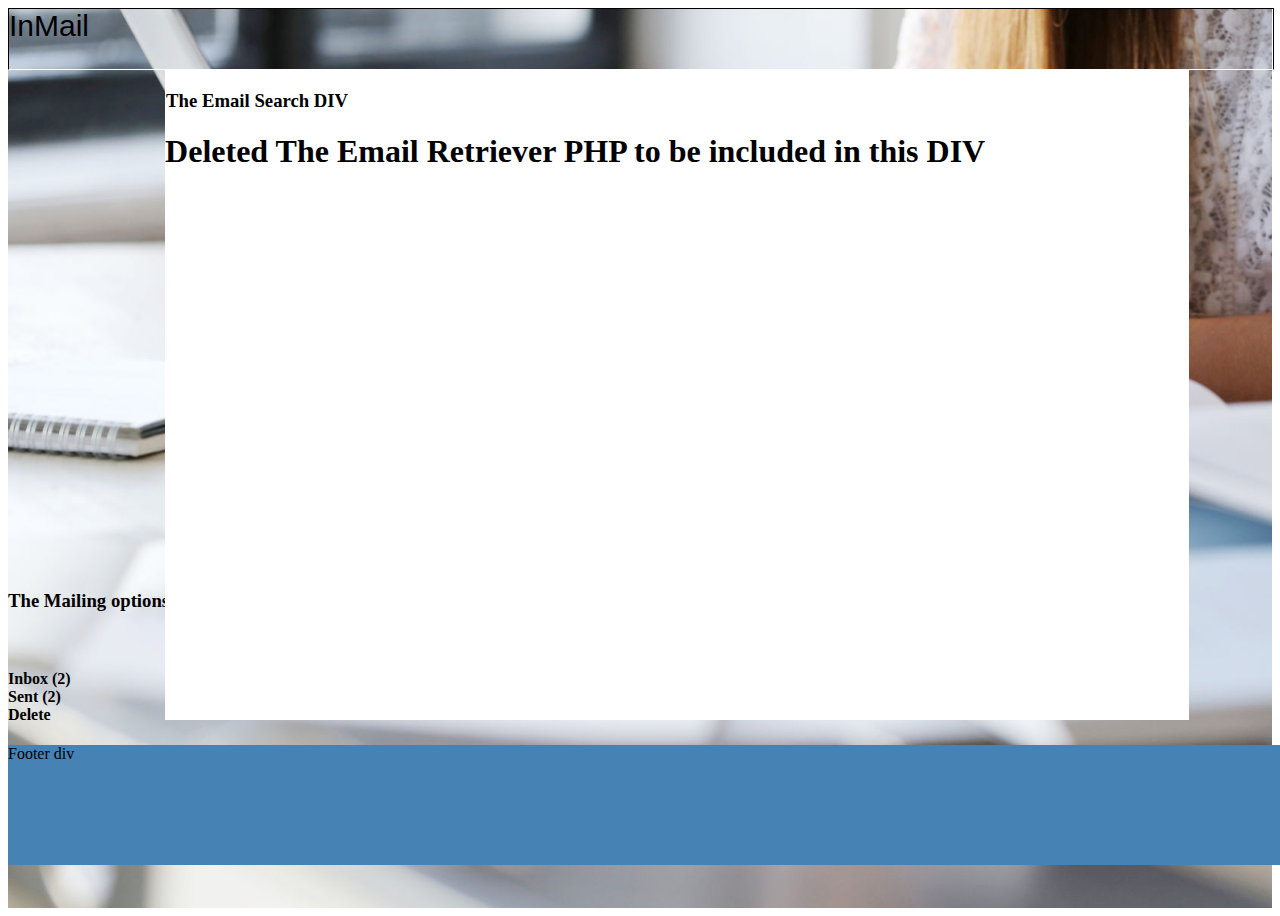
<file: emailserver/deleted.html>
<!DOCTYPE html>
<html>
<head>
   <script type="text/javascript" src="js/jquery.js"></script>
    <script type="text/javascript" src="js/mail.js"></script>
<link href="css/mail.css" rel="stylesheet"/>

	<title>InMail</title>
</head>
<body>
<div id="main">
	<div id="one"><a href="index.html"><span>InMail</a></span> 
	<div id="corrnor-dropdown"></div>
		<div id="corrnor-dropdownmenu"></div></div>
	
	<div id="body_div-regis" class="register">
			<div id="body_div-one" class="ont-two" >
			<h3>The Mailing options</h3><br><h4> Inbox (2)<br> Sent (2)<br> Delete</h4> 
							<div id="table-containing-div">
							
					</div>

			</div>	
			<div id="body_div-email" class="ont-two">
					<div id="email-search"><h3>The Email Search DIV</h3></div>
					<h1>Deleted The Email Retriever PHP to be included in this DIV</h1>
			</div>
			<div id="footer-div">Footer div</div>	
			</div>

</div>	
		
		















</body>
</html>
</file>
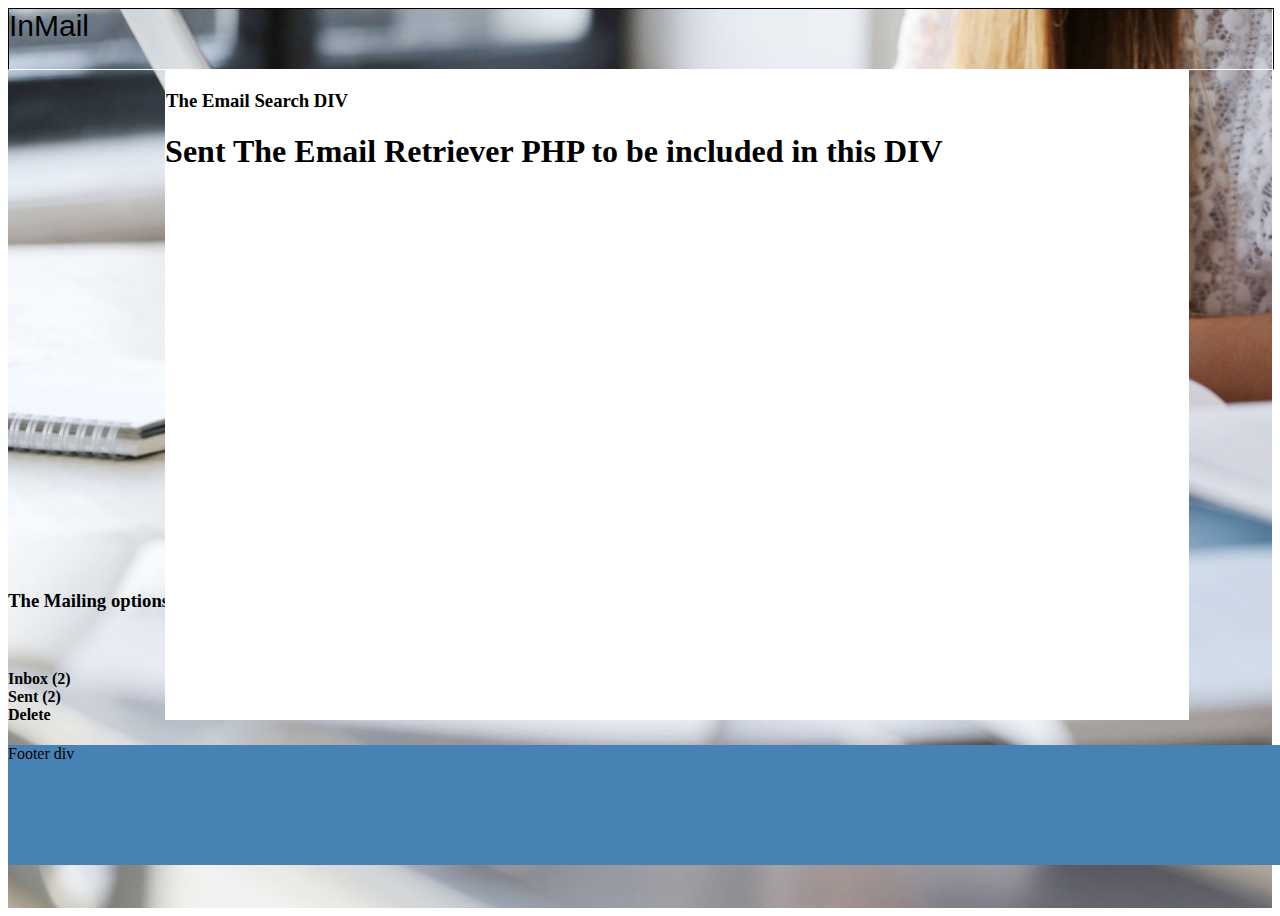
<file: emailserver/hello Backup Test.html>
<!DOCTYPE html>
<html>
<head>
   <script type="text/javascript" src="js/jquery.js"></script>
    <script type="text/javascript" src="js/mail.js"></script>
<link href="css/mail.css" rel="stylesheet"/>

	<title>InMail</title>
</head>
<body>
<div id="main">
	<div id="one"><a href="index.html"><span>InMail</a></span> 
	<div id="corrnor-dropdown"></div>
		<div id="corrnor-dropdownmenu"></div></div>
	
	<div id="body_div-regis" class="register">
			<div id="body_div-one" class="ont-two" >
			<h3>The Mailing options</h3><br><h4> Inbox (2)<br> Sent (2)<br> Delete</h4> 
							<div id="table-containing-div">
							
					</div>

			</div>	
			<div id="body_div-email" class="ont-two">
					<div id="email-search"><h3>The Email Search DIV</h3></div>
					<h1> Sent The Email Retriever PHP to be included in this DIV</h1>
			</div>
			<div id="footer-div">Footer div</div>	
			</div>

</div>	
		
		















</body>
</html>
</file>
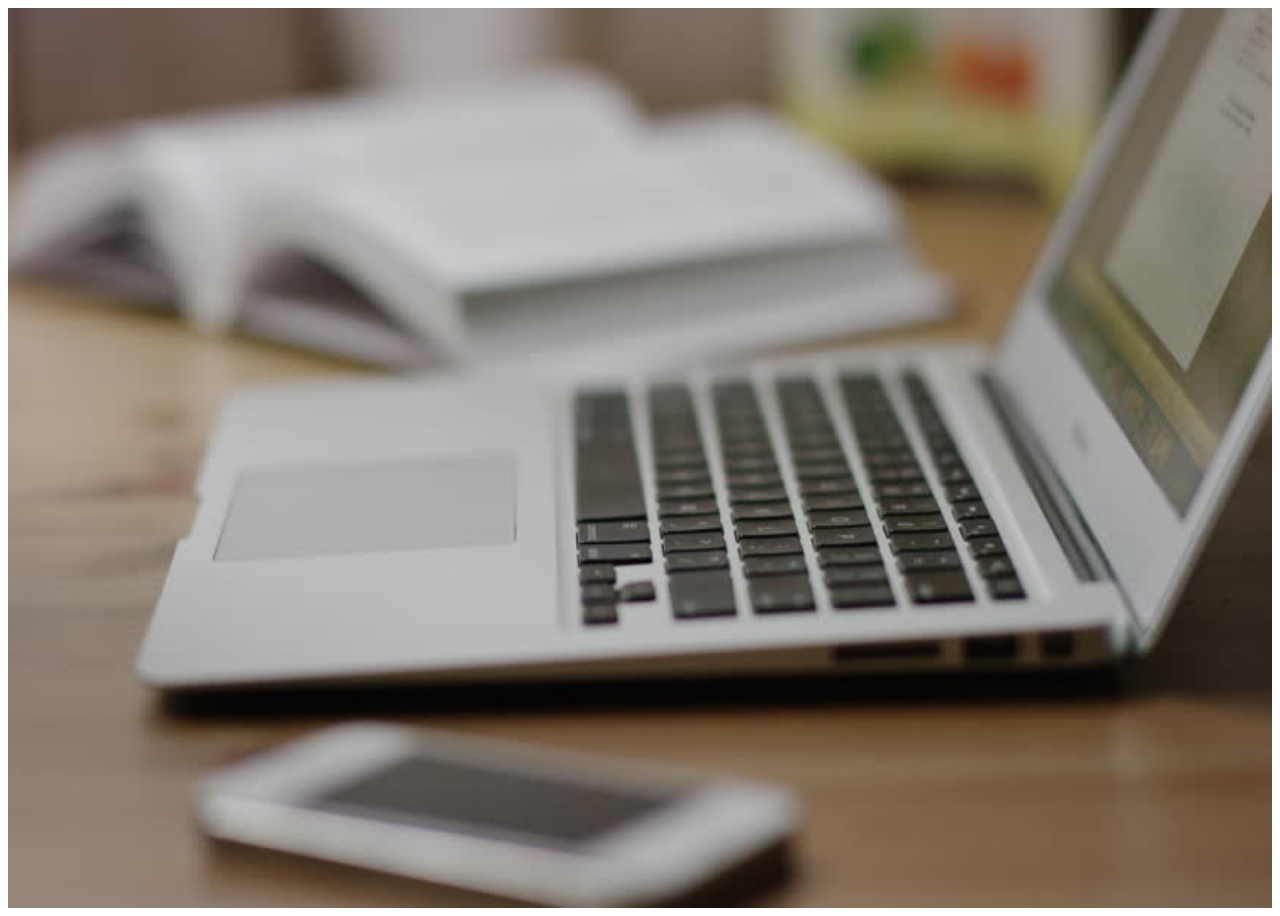
<file: emailserver/TEST.html>
<!DOCTYPE html>
<html>
<head>
   <script type="text/javascript" src="js/jquery.js"></script>
    <script type="text/javascript" src="js/test.js"></script>
	<link href="css/mail.css" rel="stylesheet"/>

	<title>InMail</title>
</head>
<body>

<div id="main">
	

</div>	
		
		















</body>
</html>
</file>
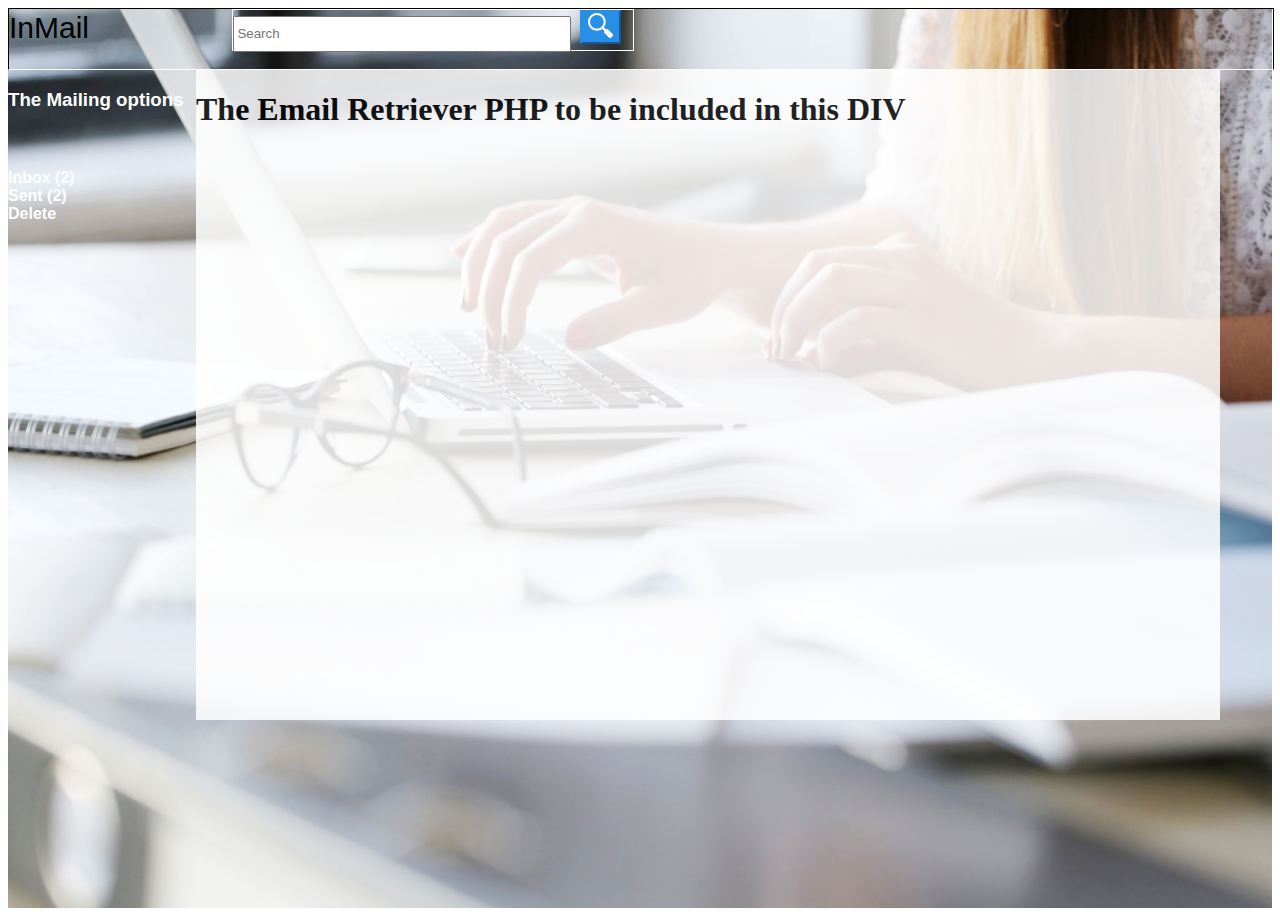
<file: emailserver/mail/mailretriever.php.html>
<!DOCTYPE html>
<html>
<head>
    <script type="text/javascript" src="../js/jquery.js"></script>
    <script type="text/javascript" src="../js/mail.js"></script>
	<link href="../css/mail.css" rel="stylesheet"/>

	<title>InMail</title>
</head>
<body>
<div id="main">
	<div id="one" class="transparent-divs"><a href="index.html">
			<div class="mail-header-div"><span>InMail</a></span>
					</div>
			<div class="mail-header-div" id="email-search" style="color:black; margin-left:135px">
			<input type="text" id="mail-search-input" class="ip-tb-style" placeholder="Search"/>
			<button style="background-color:#2790e6; border-color:#2790e6;border-bottom-color:#2790e6" ><img style="background-color:#2790e6" src="../Icons/Search_25px_2.png"/></button>
					</div>
		<div id="corrnor-dropdown"></div>
		<div id="corrnor-dropdownmenu"></div>
			
		
	</div>
	<div id="body_div-regis" class="register transparent-divs" style="background-color:transparent;">
			<div id="navigation-div" class="ont-two" style="background-color:transparent;">
			<h3>The Mailing options</h3><br><h4> Inbox (2)<br> Sent (2)<br> Delete</h4> 
							<div id="table-containing-div">
							
					</div>

			</div>	
			<div id="body_div-email" class="ont-two transparent-divs" style="opacity:.85;">
					
					<h1>The Email Retriever PHP to be included in this DIV</h1>
			</div>
			
			</div>

</div>	
		
		















</body>
</html>
</file>
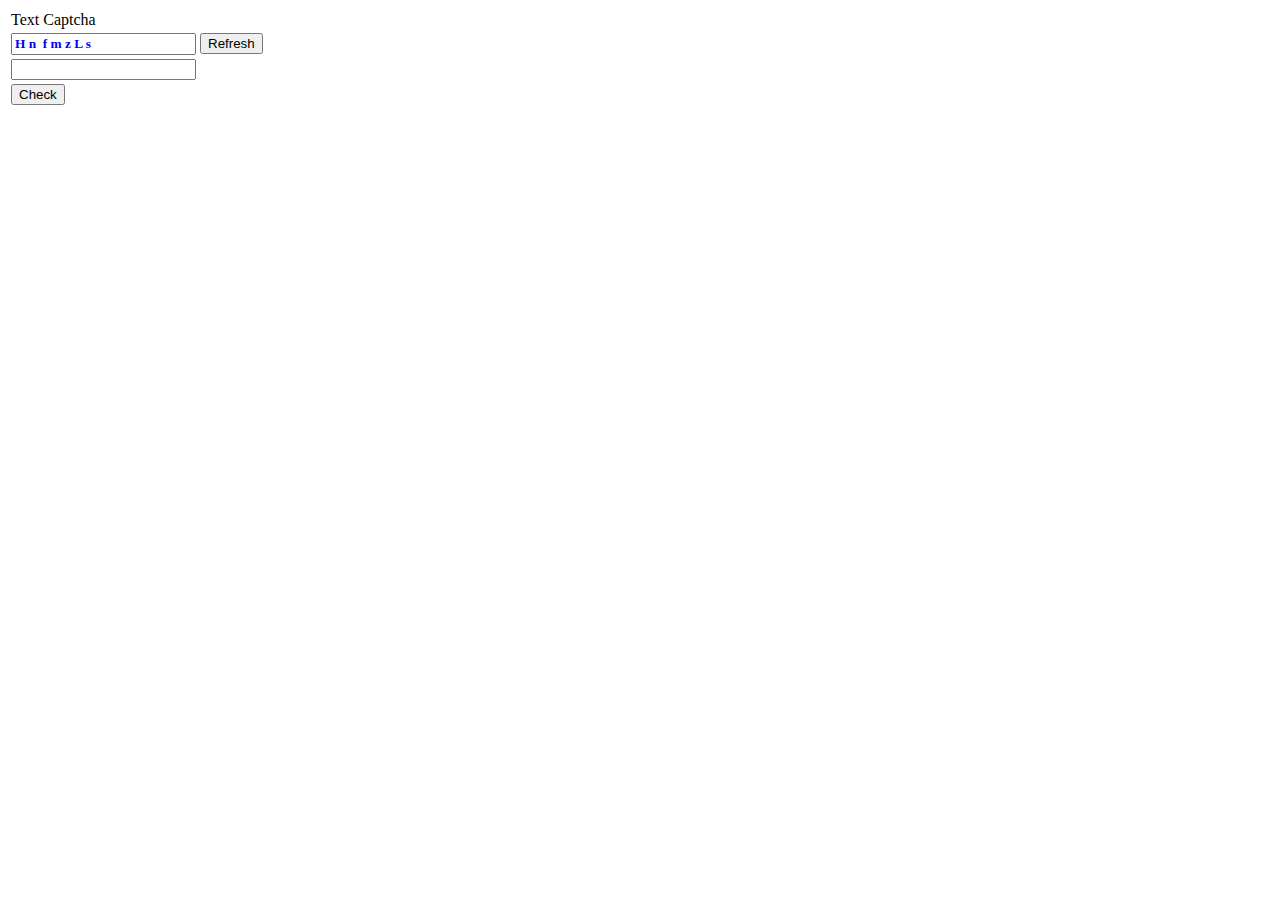
<file: emailserver/Sample/second.html>
<html>
         <head>
             <script type="text/javascript">
                 function Captcha(){
                     var alpha = new Array('A','B','C','D','E','F','G','H','I','J','K','L','M','N','O','P','Q','R','S','T','U','V','W','X','Y','Z','a','b','c','d','e','f','g','h','i','j','k','l','m','n','o','p','q','r','s','t','u','v','w','x','y','z');
                     var i;
                     for (i=0;i<6;i++){
                       var a = alpha[Math.floor(Math.random() * alpha.length)];
                       var b = alpha[Math.floor(Math.random() * alpha.length)];
                       var c = alpha[Math.floor(Math.random() * alpha.length)];
                       var d = alpha[Math.floor(Math.random() * alpha.length)];
                       var e = alpha[Math.floor(Math.random() * alpha.length)];
                       var f = alpha[Math.floor(Math.random() * alpha.length)];
                       var g = alpha[Math.floor(Math.random() * alpha.length)];
                      }
                    var code = a + ' ' + b + ' ' + ' ' + c + ' ' + d + ' ' + e + ' '+ f + ' ' + g;
                    document.getElementById("mainCaptcha").value = code
                  }
                  function ValidCaptcha(){
                      var string1 = removeSpaces(document.getElementById('mainCaptcha').value);
                      var string2 = removeSpaces(document.getElementById('txtInput').value);
                      if (string1 == string2){
                        return true;
                      }
                      else{        
                        return false;
                      }
                  }
                  function removeSpaces(string){
                    return string.split(' ').join('');
                  }
             </script>    
        </head>
     <body onload="Captcha();">
        <table>
          <tr>
           <td>
                 Text Captcha<br />
           </td>
          </tr>
          <tr>
           <td>
             <input type="text" id="mainCaptcha" style="font-family: comic sans ms; color: blue; font-weight:bold " />
              <input type="button" id="refresh" value="Refresh" onclick="Captcha();" />
           </td>
          </tr>
          <tr>
           <td>
            <input type="text" id="txtInput"/>    
          </td>
         </tr>
         <tr>
          <td>
            <input id="Button1" type="button" value="Check" onclick="alert(ValidCaptcha());"/>
          </td>
        </tr>
      </table>
    </body>
 </html>
</file>
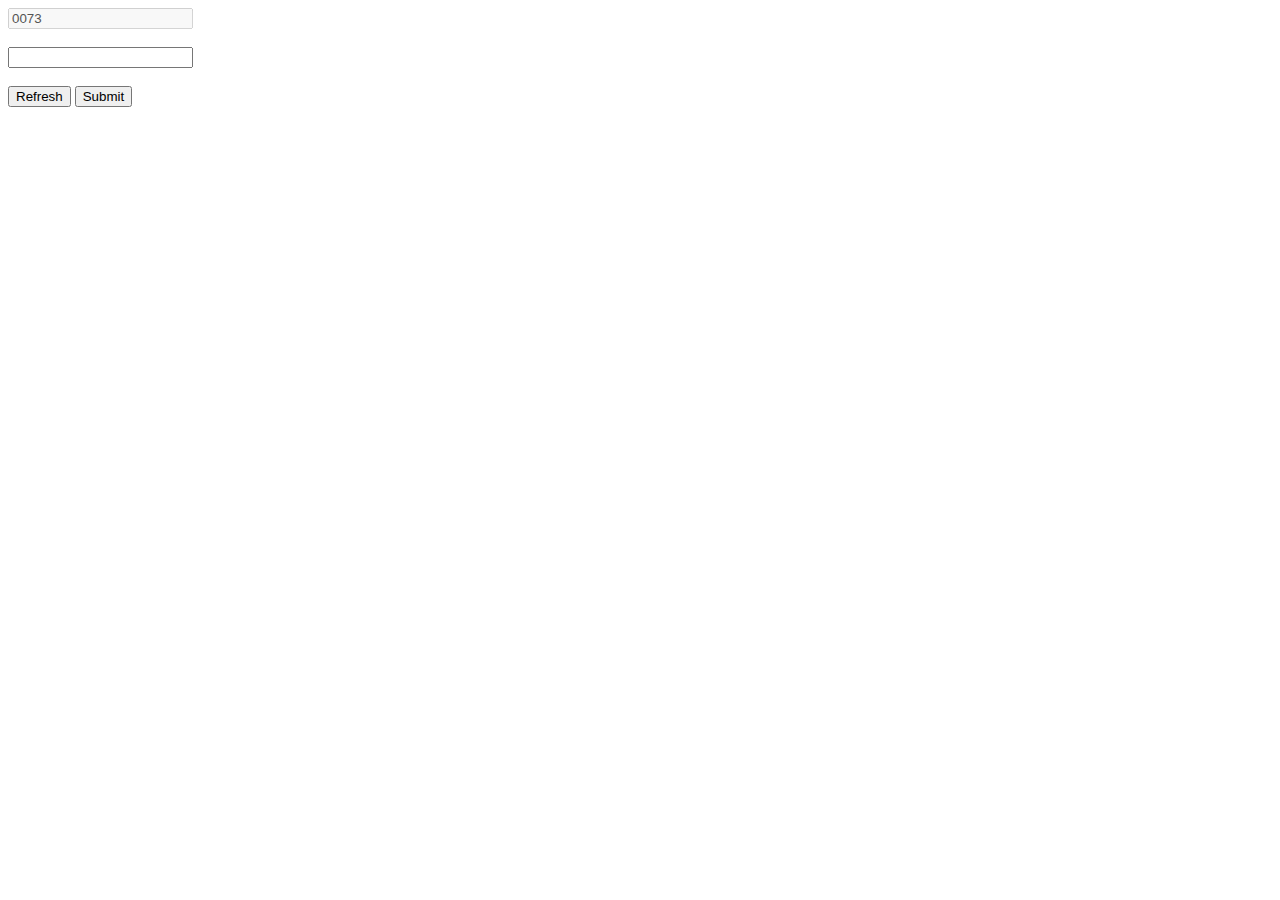
<file: emailserver/Sample/validate.html>
<html>
<head><title>JavaScript Captcha Example</title></head>
<body onload="generateCaptcha()">
 
<script>
var captcha;
 
function generateCaptcha() {
    var a = Math.floor((Math.random() * 10));
    var b = Math.floor((Math.random() * 10));
    var c = Math.floor((Math.random() * 10));
    var d = Math.floor((Math.random() * 10));
 
    captcha=a.toString()+b.toString()+c.toString()+d.toString();
    
    document.getElementById("captcha").value = captcha;
}
 
function check(){
    var input=document.getElementById("inputText").value;
 
    if(input==captcha){
        alert("Equal");
    }
    else{
        alert("Not Equal");
    }
}
</script>
 
<input type="text" id="captcha" disabled/><br/><br/>
<input type="text" id="inputText"/><br/><br/>
<button onclick="generateCaptcha()">Refresh</button>
<button onclick="check()">Submit</button>
 
</body>
</html>
</file>
<file: emailserver/css/main.css>
#main{
margin:-18px -10px -8px -8px ;

height: 100%;
width: 100%;
background-color: red;
visibility: visible;
}

#one{
height: 60px;
border: .5px;
border-style:solid;
border-bottom-color: blue ;
width: 100%;
background-color: steelblue;
color: white;
font-family: "Roboto","Helvetica",arial,sans-serif;
font-size: 30px;


}
#two{
height: 30px;
width: 100%;
background-color: silver;


}

.homepage{
background-image: url(../gallery/seven.jpg);
background-size:100%;
background-position:inherit;
}
.register{
background-color: whitesmoke;
	
background-position:top-right;
background-repeat: no-repeat;

}

#body_div{
height: 100%;
width: 100%;
background-color: transparent;
position: absolute;

}

#body_div-regis{
height: 680px;
width: 100%;
/*background:linear-gradient(whitesmoke, white, steelblue);*/
background-image: url("../gallery/office-972624_960_720.jpg");
background-size:100% 100%;
position: absolute;
background-repeat: no-repeat;
}

#body_div-one{
	margin-left: 32.5%;
	font-family: "Roboto","Helvetica",arial,sans-serif;
height: 680px;
width: 516px;
background-color: whitesmoke;
color: red;
position: absolute;
margin-top: 12px;
border-width: 1px;
border-style: solid;
border-color: silver;
border-radius: 5px;
/*background-image: url("../gallery/initial_security_wait_Artboard-252.jpg");*/



background-size:100% ;
}

#body_div-two{
height: 650px;
width: 60%;
margin-left: -8px;
background-color: darkgrey;
background-image: url("../gallery/18ebfta2fjua6jpg.jpg");
background-size:100% 600px;

background-repeat: no-repeat;
position: absolute;
overflow: auto;

}
.ont-two{
	
display: inline-block;
background-repeat: no-repeat;
}
#susi_div{
	visibility: hidden;
position: absolute;
height: 260px;
width: 440px;
fill:red;
background-color: whitesmoke;
opacity: .98;
left: 35%;
top: 22.5%;
border-radius: 10px;

padding-left: 10px;
}

.sign-in-validation{
 color: #dd4b39;
margin-left: -35px;
}
.susi{

margin-top:15px;
}

.button-bule{
	background-color: steelblue;
	
	cursor:pointer;
	color: white;
	font-size: 18px;
width: 184px;	
height: 30px;
border-style: solid;
border-radius: 5px;
border-width: 2px;
border-color: steelblue;

transition: .5s;

}
.register-bt{
	width: 184px;	
height: 50px;

}
.reset-bt{
	cursor:pointer; 
width: 184px;	
height: 35px;
border-style: solid;
border-radius: 5px;
border-width: 1px;
border-color: white;
transition: .5s;		

background-color: #999999;

}

.reset-bt:hover {
background-color: silver;

}


.button-bule:hover {
opacity:0.9;
background-color:#006699;
transition: 1s;
}

#sisi_id{
background-color:white;
color: white; 
width:14px; 
height:16px; 
margin-left:426px; 
margin-top:-5.5px;  
cursor:pointer;
border-radius: 50px;
padding-left:3px; 
background-image:url(../Icons/Cancel_50px_2.png);
background-size:100%  100%;

}




#table-containing-div{
margin-top: 12px;
margin-left: 10px;
font-family: "Roboto","Helvetica",arial,sans-serif;
font-size: 13.5px;
color:black;
background-color: transparent;
width: 600px;
}

#outside_welcome_div{
background-color: transparent;
margin-top:80px; 






}
#welcome_div{
font-family: "Roboto","Helvetica",arial,sans-serif;

opacity:0.75;
padding-top: 65px;
visibility: hidden;
height: 260px;
width: 260px;
background-color: lightgrey;
margin-left: 20%;

border-radius: 50%;


overflow: hidden;
transition:1s;
}

#welcome_div:hover{
opacity:0.85;
transition: .8s;

}

#button_div{

	background-color:transparent;
margin-top: 18.5px;
margin-left: 25px;
height: 105px;
width: 218px;
}
.buttons{
margin-top:-10px;
	cursor:pointer;
	color: white;
	font-size: 20px;
height: 30px;
width: 184px;
margin-left: 14px;
background-color:#4CAF50;
transition: .5s;
border-radius: 5px;
border-color: lightgreen;
}

#button1:hover {
opacity:0.9;
background-color:#32cd32;
transition: 1.5s;
}
#button2:hover {
opacity:0.9;
background-color:#32cd32;
transition: 1.5s;
}

.ip-tb-style{
padding-left: 5px;
border-radius: 2.5px;
width: 180px;	
height: 24px;
border-style: solid;
border-width: 1px;

border-color: lightgrey;
}
#mainCaptcha{
font-family: comic sans ms; 
color: blue; 
font-weight:bold;
font-size: 20px;


}

#refresh-image{
	margin-left: 2px;
cursor:pointer; 
border:solid; 
border-width: 1px;
color:grey;
border-radius: 3px;

}

#footer{


height: 280px;
width: 100%;
background-color: steelblue;
/*margin-top: 100px;*/

}

#footer1{
	/*
position: fixed;
    background: rgba(0,0,0,0.7);
    width: 100%;
    height: 100%;
    left: 0;
    top: 0;
    z-index: 99999;
    */
/*From BQE Core */
    position: fixed;
    width: 100%;
    height: 100%;
    background-color: rgba(80,80,80,.2);
    display: none;
    z-index: 2;
    pointer-events: visible;
 
}

#footer_signin{
 max-width: 380px;
    width: 100%;
    position: absolute;
    left: 50%;
    transform: translate(-50%,0);
    z-index: 100000;
    border: 1px solid #828282;
    border-top: 0;
    border-radius: 0 0 3px 3px;
}

#layer{
	color: red;
	height: 30px;
}


}
#footer_close{
	padding-left:8px; 
	position: static;
	overflow: hidden;
	width: 20px;
	height: 20px;
	margin-left: 1325px;
	margin-top: -20px;
	font-weight: bold;
border-style:solid;
border-width: 1px;
border-radius: 50%

}



.span-validation-style{
font-family: Arial;
font-size: 14px;
color: #dd4b39;


}
#footer_close:hover{
cursor:pointer;
	}


.cssload-wrap {
	position: relative;
	text-align: center;
	line-height: 220px;
	margin-left: 8%;
}
	
.cssload-container {
	display: inline-block;
}

.cssload-dots {
	display: inline-block;
	position: relative;
}
.cssload-dots:not(:last-child) {
	margin-right: 9px;
}
.cssload-dots:before, .cssload-dots:after {
	content: "";
	display: inline-block;
	width: 6px;
	height: 6px;
	border-radius: 50%;
	position: absolute;
}
.cssload-dots:nth-child(1):before {
	transform: translateY(-200%);
		-o-transform: translateY(-200%);
		-ms-transform: translateY(-200%);
		-webkit-transform: translateY(-200%);
		-moz-transform: translateY(-200%);
	animation: cssload-animBefore 1.15s linear infinite;
		-o-animation: cssload-animBefore 1.15s linear infinite;
		-ms-animation: cssload-animBefore 1.15s linear infinite;
		-webkit-animation: cssload-animBefore 1.15s linear infinite;
		-moz-animation: cssload-animBefore 1.15s linear infinite;
	animation-delay: -1.04s;
		-o-animation-delay: -1.04s;
		-ms-animation-delay: -1.04s;
		-webkit-animation-delay: -1.04s;
		-moz-animation-delay: -1.04s;
	background-color: rgb(255,0,0);
}
.cssload-dots:nth-child(1):after {
	transform: translateY(200%);
		-o-transform: translateY(200%);
		-ms-transform: translateY(200%);
		-webkit-transform: translateY(200%);
		-moz-transform: translateY(200%);
	animation: cssload-animAfter 1.15s linear infinite;
		-o-animation: cssload-animAfter 1.15s linear infinite;
		-ms-animation: cssload-animAfter 1.15s linear infinite;
		-webkit-animation: cssload-animAfter 1.15s linear infinite;
		-moz-animation: cssload-animAfter 1.15s linear infinite;
	animation-delay: -1.04s;
		-o-animation-delay: -1.04s;
		-ms-animation-delay: -1.04s;
		-webkit-animation-delay: -1.04s;
		-moz-animation-delay: -1.04s;
	background-color: rgb(119,119,119);
}
.cssload-dots:nth-child(2):before {
	transform: translateY(-200%);
		-o-transform: translateY(-200%);
		-ms-transform: translateY(-200%);
		-webkit-transform: translateY(-200%);
		-moz-transform: translateY(-200%);
	animation: cssload-animBefore 1.15s linear infinite;
		-o-animation: cssload-animBefore 1.15s linear infinite;
		-ms-animation: cssload-animBefore 1.15s linear infinite;
		-webkit-animation: cssload-animBefore 1.15s linear infinite;
		-moz-animation: cssload-animBefore 1.15s linear infinite;
	animation-delay: -2.07s;
		-o-animation-delay: -2.07s;
		-ms-animation-delay: -2.07s;
		-webkit-animation-delay: -2.07s;
		-moz-animation-delay: -2.07s;
	background-color: rgb(255,0,0);
}
.cssload-dots:nth-child(2):after {
	transform: translateY(200%);
		-o-transform: translateY(200%);
		-ms-transform: translateY(200%);
		-webkit-transform: translateY(200%);
		-moz-transform: translateY(200%);
	animation: cssload-animAfter 1.15s linear infinite;
		-o-animation: cssload-animAfter 1.15s linear infinite;
		-ms-animation: cssload-animAfter 1.15s linear infinite;
		-webkit-animation: cssload-animAfter 1.15s linear infinite;
		-moz-animation: cssload-animAfter 1.15s linear infinite;
	animation-delay: -2.07s;
		-o-animation-delay: -2.07s;
		-ms-animation-delay: -2.07s;
		-webkit-animation-delay: -2.07s;
		-moz-animation-delay: -2.07s;
	background-color: rgb(119,119,119);
}
.cssload-dots:nth-child(3):before {
	transform: translateY(-200%);
		-o-transform: translateY(-200%);
		-ms-transform: translateY(-200%);
		-webkit-transform: translateY(-200%);
		-moz-transform: translateY(-200%);
	animation: cssload-animBefore 1.15s linear infinite;
		-o-animation: cssload-animBefore 1.15s linear infinite;
		-ms-animation: cssload-animBefore 1.15s linear infinite;
		-webkit-animation: cssload-animBefore 1.15s linear infinite;
		-moz-animation: cssload-animBefore 1.15s linear infinite;
	animation-delay: -3.11s;
		-o-animation-delay: -3.11s;
		-ms-animation-delay: -3.11s;
		-webkit-animation-delay: -3.11s;
		-moz-animation-delay: -3.11s;
	background-color: rgb(255,0,0);
}
.cssload-dots:nth-child(3):after {
	transform: translateY(200%);
		-o-transform: translateY(200%);
		-ms-transform: translateY(200%);
		-webkit-transform: translateY(200%);
		-moz-transform: translateY(200%);
	animation: cssload-animAfter 1.15s linear infinite;
		-o-animation: cssload-animAfter 1.15s linear infinite;
		-ms-animation: cssload-animAfter 1.15s linear infinite;
		-webkit-animation: cssload-animAfter 1.15s linear infinite;
		-moz-animation: cssload-animAfter 1.15s linear infinite;
	animation-delay: -3.11s;
		-o-animation-delay: -3.11s;
		-ms-animation-delay: -3.11s;
		-webkit-animation-delay: -3.11s;
		-moz-animation-delay: -3.11s;
	background-color: rgb(119,119,119);
}
.cssload-dots:nth-child(4):before {
	transform: translateY(-200%);
		-o-transform: translateY(-200%);
		-ms-transform: translateY(-200%);
		-webkit-transform: translateY(-200%);
		-moz-transform: translateY(-200%);
	animation: cssload-animBefore 1.15s linear infinite;
		-o-animation: cssload-animBefore 1.15s linear infinite;
		-ms-animation: cssload-animBefore 1.15s linear infinite;
		-webkit-animation: cssload-animBefore 1.15s linear infinite;
		-moz-animation: cssload-animBefore 1.15s linear infinite;
	animation-delay: -4.14s;
		-o-animation-delay: -4.14s;
		-ms-animation-delay: -4.14s;
		-webkit-animation-delay: -4.14s;
		-moz-animation-delay: -4.14s;
	background-color: rgb(255,0,0);
}
.cssload-dots:nth-child(4):after {
	transform: translateY(200%);
		-o-transform: translateY(200%);
		-ms-transform: translateY(200%);
		-webkit-transform: translateY(200%);
		-moz-transform: translateY(200%);
	animation: cssload-animAfter 1.15s linear infinite;
		-o-animation: cssload-animAfter 1.15s linear infinite;
		-ms-animation: cssload-animAfter 1.15s linear infinite;
		-webkit-animation: cssload-animAfter 1.15s linear infinite;
		-moz-animation: cssload-animAfter 1.15s linear infinite;
	animation-delay: -4.14s;
		-o-animation-delay: -4.14s;
		-ms-animation-delay: -4.14s;
		-webkit-animation-delay: -4.14s;
		-moz-animation-delay: -4.14s;
	background-color: rgb(119,119,119);
}
.cssload-dots:nth-child(5):before {
	transform: translateY(-200%);
		-o-transform: translateY(-200%);
		-ms-transform: translateY(-200%);
		-webkit-transform: translateY(-200%);
		-moz-transform: translateY(-200%);
	animation: cssload-animBefore 1.15s linear infinite;
		-o-animation: cssload-animBefore 1.15s linear infinite;
		-ms-animation: cssload-animBefore 1.15s linear infinite;
		-webkit-animation: cssload-animBefore 1.15s linear infinite;
		-moz-animation: cssload-animBefore 1.15s linear infinite;
	animation-delay: -5.18s;
		-o-animation-delay: -5.18s;
		-ms-animation-delay: -5.18s;
		-webkit-animation-delay: -5.18s;
		-moz-animation-delay: -5.18s;
	background-color: rgb(255,0,0);
}
.cssload-dots:nth-child(5):after {
	transform: translateY(200%);
		-o-transform: translateY(200%);
		-ms-transform: translateY(200%);
		-webkit-transform: translateY(200%);
		-moz-transform: translateY(200%);
	animation: cssload-animAfter 1.15s linear infinite;
		-o-animation: cssload-animAfter 1.15s linear infinite;
		-ms-animation: cssload-animAfter 1.15s linear infinite;
		-webkit-animation: cssload-animAfter 1.15s linear infinite;
		-moz-animation: cssload-animAfter 1.15s linear infinite;
	animation-delay: -5.18s;
		-o-animation-delay: -5.18s;
		-ms-animation-delay: -5.18s;
		-webkit-animation-delay: -5.18s;
		-moz-animation-delay: -5.18s;
	background-color: rgb(119,119,119);
}
.cssload-dots:nth-child(6):before {
	transform: translateY(-200%);
		-o-transform: translateY(-200%);
		-ms-transform: translateY(-200%);
		-webkit-transform: translateY(-200%);
		-moz-transform: translateY(-200%);
	animation: cssload-animBefore 1.15s linear infinite;
		-o-animation: cssload-animBefore 1.15s linear infinite;
		-ms-animation: cssload-animBefore 1.15s linear infinite;
		-webkit-animation: cssload-animBefore 1.15s linear infinite;
		-moz-animation: cssload-animBefore 1.15s linear infinite;
	animation-delay: -6.21s;
		-o-animation-delay: -6.21s;
		-ms-animation-delay: -6.21s;
		-webkit-animation-delay: -6.21s;
		-moz-animation-delay: -6.21s;
	background-color: rgb(255,0,0);
}
.cssload-dots:nth-child(6):after {
	transform: translateY(200%);
		-o-transform: translateY(200%);
		-ms-transform: translateY(200%);
		-webkit-transform: translateY(200%);
		-moz-transform: translateY(200%);
	animation: cssload-animAfter 1.15s linear infinite;
		-o-animation: cssload-animAfter 1.15s linear infinite;
		-ms-animation: cssload-animAfter 1.15s linear infinite;
		-webkit-animation: cssload-animAfter 1.15s linear infinite;
		-moz-animation: cssload-animAfter 1.15s linear infinite;
	animation-delay: -6.21s;
		-o-animation-delay: -6.21s;
		-ms-animation-delay: -6.21s;
		-webkit-animation-delay: -6.21s;
		-moz-animation-delay: -6.21s;
	background-color: rgb(119,119,119);
}
.cssload-dots:nth-child(7):before {
	transform: translateY(-200%);
		-o-transform: translateY(-200%);
		-ms-transform: translateY(-200%);
		-webkit-transform: translateY(-200%);
		-moz-transform: translateY(-200%);
	animation: cssload-animBefore 1.15s linear infinite;
		-o-animation: cssload-animBefore 1.15s linear infinite;
		-ms-animation: cssload-animBefore 1.15s linear infinite;
		-webkit-animation: cssload-animBefore 1.15s linear infinite;
		-moz-animation: cssload-animBefore 1.15s linear infinite;
	animation-delay: -7.25s;
		-o-animation-delay: -7.25s;
		-ms-animation-delay: -7.25s;
		-webkit-animation-delay: -7.25s;
		-moz-animation-delay: -7.25s;
	background-color: rgb(255,0,0);
}
.cssload-dots:nth-child(7):after {
	transform: translateY(200%);
		-o-transform: translateY(200%);
		-ms-transform: translateY(200%);
		-webkit-transform: translateY(200%);
		-moz-transform: translateY(200%);
	animation: cssload-animAfter 1.15s linear infinite;
		-o-animation: cssload-animAfter 1.15s linear infinite;
		-ms-animation: cssload-animAfter 1.15s linear infinite;
		-webkit-animation: cssload-animAfter 1.15s linear infinite;
		-moz-animation: cssload-animAfter 1.15s linear infinite;
	animation-delay: -7.25s;
		-o-animation-delay: -7.25s;
		-ms-animation-delay: -7.25s;
		-webkit-animation-delay: -7.25s;
		-moz-animation-delay: -7.25s;
	background-color: rgb(119,119,119);
}
.cssload-dots:nth-child(8):before {
	transform: translateY(-200%);
		-o-transform: translateY(-200%);
		-ms-transform: translateY(-200%);
		-webkit-transform: translateY(-200%);
		-moz-transform: translateY(-200%);
	animation: cssload-animBefore 1.15s linear infinite;
		-o-animation: cssload-animBefore 1.15s linear infinite;
		-ms-animation: cssload-animBefore 1.15s linear infinite;
		-webkit-animation: cssload-animBefore 1.15s linear infinite;
		-moz-animation: cssload-animBefore 1.15s linear infinite;
	animation-delay: -8.28s;
		-o-animation-delay: -8.28s;
		-ms-animation-delay: -8.28s;
		-webkit-animation-delay: -8.28s;
		-moz-animation-delay: -8.28s;
	background-color: rgb(255,0,0);
}
.cssload-dots:nth-child(8):after {
	transform: translateY(200%);
		-o-transform: translateY(200%);
		-ms-transform: translateY(200%);
		-webkit-transform: translateY(200%);
		-moz-transform: translateY(200%);
	animation: cssload-animAfter 1.15s linear infinite;
		-o-animation: cssload-animAfter 1.15s linear infinite;
		-ms-animation: cssload-animAfter 1.15s linear infinite;
		-webkit-animation: cssload-animAfter 1.15s linear infinite;
		-moz-animation: cssload-animAfter 1.15s linear infinite;
	animation-delay: -8.28s;
		-o-animation-delay: -8.28s;
		-ms-animation-delay: -8.28s;
		-webkit-animation-delay: -8.28s;
		-moz-animation-delay: -8.28s;
	background-color: rgb(119,119,119);
}
.cssload-dots:nth-child(9):before {
	transform: translateY(-200%);
		-o-transform: translateY(-200%);
		-ms-transform: translateY(-200%);
		-webkit-transform: translateY(-200%);
		-moz-transform: translateY(-200%);
	animation: cssload-animBefore 1.15s linear infinite;
		-o-animation: cssload-animBefore 1.15s linear infinite;
		-ms-animation: cssload-animBefore 1.15s linear infinite;
		-webkit-animation: cssload-animBefore 1.15s linear infinite;
		-moz-animation: cssload-animBefore 1.15s linear infinite;
	animation-delay: -9.32s;
		-o-animation-delay: -9.32s;
		-ms-animation-delay: -9.32s;
		-webkit-animation-delay: -9.32s;
		-moz-animation-delay: -9.32s;
	background-color: #F00;
}
.cssload-dots:nth-child(9):after {
	transform: translateY(200%);
		-o-transform: translateY(200%);
		-ms-transform: translateY(200%);
		-webkit-transform: translateY(200%);
		-moz-transform: translateY(200%);
	animation: cssload-animAfter 1.15s linear infinite;
		-o-animation: cssload-animAfter 1.15s linear infinite;
		-ms-animation: cssload-animAfter 1.15s linear infinite;
		-webkit-animation: cssload-animAfter 1.15s linear infinite;
		-moz-animation: cssload-animAfter 1.15s linear infinite;
	animation-delay: -9.32s;
		-o-animation-delay: -9.32s;
		-ms-animation-delay: -9.32s;
		-webkit-animation-delay: -9.32s;
		-moz-animation-delay: -9.32s;
	background-color: #777;
}
.cssload-dots:nth-child(10):before {
	transform: translateY(-200%);
		-o-transform: translateY(-200%);
		-ms-transform: translateY(-200%);
		-webkit-transform: translateY(-200%);
		-moz-transform: translateY(-200%);
	animation: cssload-animBefore 1.15s linear infinite;
		-o-animation: cssload-animBefore 1.15s linear infinite;
		-ms-animation: cssload-animBefore 1.15s linear infinite;
		-webkit-animation: cssload-animBefore 1.15s linear infinite;
		-moz-animation: cssload-animBefore 1.15s linear infinite;
	animation-delay: -10.35s;
		-o-animation-delay: -10.35s;
		-ms-animation-delay: -10.35s;
		-webkit-animation-delay: -10.35s;
		-moz-animation-delay: -10.35s;
	background-color: #F00;
}
.cssload-dots:nth-child(10):after {
	transform: translateY(200%);
		-o-transform: translateY(200%);
		-ms-transform: translateY(200%);
		-webkit-transform: translateY(200%);
		-moz-transform: translateY(200%);
	animation: cssload-animAfter 1.15s linear infinite;
		-o-animation: cssload-animAfter 1.15s linear infinite;
		-ms-animation: cssload-animAfter 1.15s linear infinite;
		-webkit-animation: cssload-animAfter 1.15s linear infinite;
		-moz-animation: cssload-animAfter 1.15s linear infinite;
	animation-delay: -10.35s;
		-o-animation-delay: -10.35s;
		-ms-animation-delay: -10.35s;
		-webkit-animation-delay: -10.35s;
		-moz-animation-delay: -10.35s;
	background-color: #777;
}




@keyframes cssload-animBefore {
	0% {
		transform: scale(1) translateY(-200%);
		z-index: 1;
	}
	25% {
		transform: scale(1.3) translateY(0);
		z-index: 1;
	}
	50% {
		transform: scale(1) translateY(200%);
		z-index: -1;
	}
	75% {
		transform: scale(0.7) translateY(0);
		z-index: -1;
	}
	100% {
		transform: scale(1) translateY(-200%);
		z-index: -1;
	}
}

@-o-keyframes cssload-animBefore {
	0% {
		-o-transform: scale(1) translateY(-200%);
		z-index: 1;
	}
	25% {
		-o-transform: scale(1.3) translateY(0);
		z-index: 1;
	}
	50% {
		-o-transform: scale(1) translateY(200%);
		z-index: -1;
	}
	75% {
		-o-transform: scale(0.7) translateY(0);
		z-index: -1;
	}
	100% {
		-o-transform: scale(1) translateY(-200%);
		z-index: -1;
	}
}

@-ms-keyframes cssload-animBefore {
	0% {
		-ms-transform: scale(1) translateY(-200%);
		z-index: 1;
	}
	25% {
		-ms-transform: scale(1.3) translateY(0);
		z-index: 1;
	}
	50% {
		-ms-transform: scale(1) translateY(200%);
		z-index: -1;
	}
	75% {
		-ms-transform: scale(0.7) translateY(0);
		z-index: -1;
	}
	100% {
		-ms-transform: scale(1) translateY(-200%);
		z-index: -1;
	}
}

@-webkit-keyframes cssload-animBefore {
	0% {
		-webkit-transform: scale(1) translateY(-200%);
		z-index: 1;
	}
	25% {
		-webkit-transform: scale(1.3) translateY(0);
		z-index: 1;
	}
	50% {
		-webkit-transform: scale(1) translateY(200%);
		z-index: -1;
	}
	75% {
		-webkit-transform: scale(0.7) translateY(0);
		z-index: -1;
	}
	100% {
		-webkit-transform: scale(1) translateY(-200%);
		z-index: -1;
	}
}

@-moz-keyframes cssload-animBefore {
	0% {
		-moz-transform: scale(1) translateY(-200%);
		z-index: 1;
	}
	25% {
		-moz-transform: scale(1.3) translateY(0);
		z-index: 1;
	}
	50% {
		-moz-transform: scale(1) translateY(200%);
		z-index: -1;
	}
	75% {
		-moz-transform: scale(0.7) translateY(0);
		z-index: -1;
	}
	100% {
		-moz-transform: scale(1) translateY(-200%);
		z-index: -1;
	}
}

@keyframes cssload-animAfter {
	0% {
		transform: scale(1) translateY(200%);
		z-index: -1;
	}
	25% {
		transform: scale(0.7) translateY(0);
		z-index: -1;
	}
	50% {
		transform: scale(1) translateY(-200%);
		z-index: 1;
	}
	75% {
		transform: scale(1.3) translateY(0);
		z-index: 1;
	}
	100% {
		transform: scale(1) translateY(200%);
		z-index: 1;
	}
}

@-o-keyframes cssload-animAfter {
	0% {
		-o-transform: scale(1) translateY(200%);
		z-index: -1;
	}
	25% {
		-o-transform: scale(0.7) translateY(0);
		z-index: -1;
	}
	50% {
		-o-transform: scale(1) translateY(-200%);
		z-index: 1;
	}
	75% {
		-o-transform: scale(1.3) translateY(0);
		z-index: 1;
	}
	100% {
		-o-transform: scale(1) translateY(200%);
		z-index: 1;
	}
}

@-ms-keyframes cssload-animAfter {
	0% {
		-ms-transform: scale(1) translateY(200%);
		z-index: -1;
	}
	25% {
		-ms-transform: scale(0.7) translateY(0);
		z-index: -1;
	}
	50% {
		-ms-transform: scale(1) translateY(-200%);
		z-index: 1;
	}
	75% {
		-ms-transform: scale(1.3) translateY(0);
		z-index: 1;
	}
	100% {
		-ms-transform: scale(1) translateY(200%);
		z-index: 1;
	}
}

@-webkit-keyframes cssload-animAfter {
	0% {
		-webkit-transform: scale(1) translateY(200%);
		z-index: -1;
	}
	25% {
		-webkit-transform: scale(0.7) translateY(0);
		z-index: -1;
	}
	50% {
		-webkit-transform: scale(1) translateY(-200%);
		z-index: 1;
	}
	75% {
		-webkit-transform: scale(1.3) translateY(0);
		z-index: 1;
	}
	100% {
		-webkit-transform: scale(1) translateY(200%);
		z-index: 1;
	}
}

@-moz-keyframes cssload-animAfter {
	0% {
		-moz-transform: scale(1) translateY(200%);
		z-index: -1;
	}
	25% {
		-moz-transform: scale(0.7) translateY(0);
		z-index: -1;
	}
	50% {
		-moz-transform: scale(1) translateY(-200%);
		z-index: 1;
	}
	75% {
		-moz-transform: scale(1.3) translateY(0);
		z-index: 1;
	}
	100% {
		-moz-transform: scale(1) translateY(200%);
		z-index: 1;
	}
}
</file>
<file: emailserver/other/PIGNOSE-Calendar-master/demo/css/prism.css>
/* http://prismjs.com/download.html?themes=prism&languages=markup+css+clike+javascript */
/**
 * prism.js default theme for JavaScript, CSS and HTML
 * Based on dabblet (http://dabblet.com)
 * @author Lea Verou
 */

code[class*="language-"],
pre[class*="language-"] {
	color: black;
	text-shadow: 0 1px white;
	font-family: Consolas, Monaco, 'Andale Mono', 'Ubuntu Mono', monospace;
	direction: ltr;
	text-align: left;
	white-space: pre;
	word-spacing: normal;
	word-break: normal;
	word-wrap: normal;
	line-height: 1.5;

	-moz-tab-size: 4;
	-o-tab-size: 4;
	tab-size: 4;

	-webkit-hyphens: none;
	-moz-hyphens: none;
	-ms-hyphens: none;
	hyphens: none;
}

pre[class*="language-"]::-moz-selection, pre[class*="language-"] ::-moz-selection,
code[class*="language-"]::-moz-selection, code[class*="language-"] ::-moz-selection {
	text-shadow: none;
	background: #b3d4fc;
}

pre[class*="language-"]::selection, pre[class*="language-"] ::selection,
code[class*="language-"]::selection, code[class*="language-"] ::selection {
	text-shadow: none;
	background: #b3d4fc;
}

@media print {
	code[class*="language-"],
	pre[class*="language-"] {
		text-shadow: none;
	}
}

/* Code blocks */
pre[class*="language-"] {
	padding: 1em;
	margin: .5em 0;
	overflow: auto;
}

:not(pre) > code[class*="language-"],
pre[class*="language-"] {
	background: #f5f2f0;
}

/* Inline code */
:not(pre) > code[class*="language-"] {
	padding: .1em;
	border-radius: .3em;
}

.token.comment,
.token.prolog,
.token.doctype,
.token.cdata {
	color: slategray;
}

.token.punctuation {
	color: #999;
}

.namespace {
	opacity: .7;
}

.token.property,
.token.tag,
.token.boolean,
.token.number,
.token.constant,
.token.symbol,
.token.deleted {
	color: #905;
}

.token.selector,
.token.attr-name,
.token.string,
.token.char,
.token.builtin,
.token.inserted {
	color: #690;
}

.token.operator,
.token.entity,
.token.url,
.language-css .token.string,
.style .token.string {
	color: #a67f59;
	background: hsla(0, 0%, 100%, .5);
}

.token.atrule,
.token.attr-value,
.token.keyword {
	color: #07a;
}

.token.function {
	color: #DD4A68;
}

.token.regex,
.token.important,
.token.variable {
	color: #e90;
}

.token.important,
.token.bold {
	font-weight: bold;
}
.token.italic {
	font-style: italic;
}

.token.entity {
	cursor: help;
}
</file>
<file: emailserver/other/PIGNOSE-Calendar-master/demo/css/calendar-style.css>
.pignose-calendar {
	font-family: 'Open Sans';
	font-size: 14px !important;
}

.language-calender .pignose-calender {
	margin-top: .4em !important;
}

@media screen and (max-width: 640px) {
	.pignose-calendar {
		font-size: 12px !important;
	}
}
</file>
<file: emailserver/other/PIGNOSE-Calendar-master/demo/css/style.css>
@import url('https://fonts.googleapis.com/css?family=Raleway');
@import url('https://fonts.googleapis.com/css?family=Open+Sans');

html, body {
	position: relative;
	height: 100%;
	font-size: 16px;
}

html, body, span, p, div, h1, h2, h3, h4, h5, h6, a, ul, ol, li, th, td, dt, dl, dd, b, strong, i {
	font-family: 'Raleway', 'Open Sans', 'helvetica', 'sans-serif';
}

h1, h2, h3, h4, h5, h6 {
	font-weight: 400;
}

pre, code, code span {
	font-size: 14px;
	font-family: 'Consolas', sans-serif !important;
	text-shadow: none !important;
	-webkit-text-shadow: none !important;
}

#wrapper {
	padding-bottom: 40px;
}

.center {
	text-align: center;
}

.header {
	max-width: 1200px;
	width: 80%;
	margin: 0 auto;
	padding-top: 40px;
	text-align: center;
}

.header h1 {
	font-size: 24px;
	font-weight: 400;
	color: #333333;
}

.header .version {
	margin: 20px auto 0;
	margin-top: 20px;
	padding-top: 20px;
	max-width: 320px;
	width: 100%;
	border-top: 1px solid #f8f8f8;
	font-family: 'Raleway', 'helvetica', 'sans-serif';
}

.article {
	max-width: 1200px;
	width: 80%;
	margin: 0 auto;
	margin-top: 40px;
	padding-top: 40px;
	border-top: 1px solid #efefef;
	text-align: center;
}

.article > h3 {
	display: inline-block;
	margin-bottom: 20px;
	position: relative;
	font-weight: 500;
	font-size: 22px;
}

.article > h3 span {
	position: relative;
	z-index: 10;
}

.article > h3:after {
	display: block;
	position: absolute;
	content: '';
	height: .3em;
	border-radius: 0 .3em .3em 0;
	top: 50%;
	margin-top: -.15em;
	right: -2em;
	left: 20%;
	background-color: #e1fff4;
}

.article h4 {
	margin-bottom: 40px;
}

.article h5 {
	margin-top: 60px;
	margin-bottom: 20px;
	font-size: 115%;
	font-weight: 600;
}

.article > blockquote {
	margin-bottom: 40px;
}

.article ul {
	display: inline-block;
	font-size: 115%;
	font-weight: 600;
	margin: 20px 0;
}

.article ul li {
	margin: 10px 0;
}

.article :not(pre) > code[class*="language-"], .article pre[class*="language-"] {
	background-color: #f5f6f9;
	padding: 1.6em 2em !important;
}

.token.function,
.token.property, .token.tag, .token.boolean, .token.number, .token.constant, .token.symbol, .token.deleted {
	color: #ff4848;
}

.token.selector, .token.attr-name, .token.string, .token.char, .token.builtin, .token.inserted {
	color: #0040df;
}

.token.punctuation {
	color: #00abb2;
}

.token.atrule, .token.attr-value, .token.keyword {
	color: #626368;
}

.guide {
	padding: 1.2em 1.6em;
	max-width: 360px;
	margin: 1.6em auto;
	background-color: #f8f8f8;
	line-height: 2;
}

.guide h5 {
	margin: 0;
	padding: 0;
	font-size: 110%;
}

.guide .guide-dates {
	margin-top: 1.6em;
	text-align: center;
}

.guide .guide-dates span {
	display: inline-block;
	vertical-align: middle;
	width: 33%;
}

.box {
	display: none;
	max-width: 360px;
	margin: 0 auto;
	font-weight: 600;
	margin-top: 2em;
	padding: 1.6em;
	background-color: #fafafa;
	border: 1px solid #d8d8d8;
	box-shadow: 0 4px 12px rgba(0, 0, 0, .25);
	-o-box-shadow: 0 4px 12px rgba(0, 0, 0, .25);
	-moz-box-shadow: 0 4px 12px rgba(0, 0, 0, .25);
	-webkit-box-shadow: 0 4px 12px rgba(0, 0, 0, .25);
	overflow: hidden;
}

.box .label {
	margin: .4em;
	white-space: normal;
	word-break: break-word;
}

.box-languages .box-languages-set {
	font-size: 0;
}

.box-languages .label:nth-child(4n) {
	margin-right: 0;
}

.box-languages .label:nth-child(4n + 1) {
	margin-left: 0;
}

.left {
    text-align: left !important;
}

.center {
    text-align: center !important;
}

.right {
    text-align: right !important;
}

@media screen and (max-width: 640px) {
	html, body {
		font-size: 15px;
	}

	.article {
		width: 90%;
	}
}

@media screen and (max-width: 480px) {
	html, body {
		font-size: 14px;
	}

	.header h1 {
		margin-bottom: 1.2em;
	}

	.header .button {
		display: block;
		margin: 0;
		margin-bottom: 1em;
	}

	.header .button:last-child {
		margin-bottom: 0;
	}

	.article {
		width: 100%;
		padding-left: 10px;
		padding-right: 10px;
	}
}
</file>
<file: emailserver/other/PIGNOSE-Calendar-master/dist/css/pignose.calendar.css>
@font-face {
    font-family: 'pignose-icon';
    src: url("../fonts/icon_navs.eot?gpa4vl");
    src: url("../fonts/icon_navs.eot?gpa4vl#iefix") format('embedded-opentype'),
    url("../fonts/icon_navs.ttf?gpa4vl") format('truetype'),
    url("../fonts/icon_navs.woff?gpa4vl") format('woff'),
    url("../fonts/icon_navs.svg?gpa4vl#icon_navs") format('svg');
    font-weight: normal;
    font-style: normal;
}

[class^="icon-"], [class*=" icon-"] {
    /* use !important to prevent issues with browser extensions that change fonts */
    font-family: 'pignose-icon' !important;
    speak: none;
    font-style: normal;
    font-weight: normal;
    font-variant: normal;
    text-transform: none;
    line-height: 1;
    -webkit-font-smoothing: antialiased;
    -moz-osx-font-smoothing: grayscale;
}

.icon-arrow-left:before {
    content: '\e90b';
}

.icon-arrow-right:before {
    content: '\e90a';
}

.pignose-calendar {
	width: 80%;
	max-width: 360px;
	background-color: #ffffff;
	border: 1px solid #d8d8d8;
	font-size: 100%;
	margin: 0 auto;
	-webkit-box-shadow: 0 3px 8px rgba(0, 0, 0, .25);
	-moz-box-shadow: 0 3px 8px rgba(0, 0, 0, .25);
	box-shadow: 0 3px 8px rgba(0, 0, 0, .25);
}

.pignose-calendar .pignose-calendar-top {
	padding: 2.6em 0;
	background-color: #fafafa;
	border-bottom: 1px solid #e2e2e2;
	-webkit-box-shadow: 0 3px 8px rgba(0, 0, 0, .125);
	-moz-box-shadow: 0 3px 8px rgba(0, 0, 0, .125);
	box-shadow: 0 3px 8px rgba(0, 0, 0, .125);
	position: relative;
	overflow: hidden;
}

.pignose-calendar .pignose-calendar-top .pignose-calendar-top-date {
	position: absolute;
	top: 0;
	left: 0;
	width: 100%;
	height: 100%;
	padding: 1.8em 0;
	text-align: center;
    text-transform: uppercase;
	box-sizing: border-box;
	-o-box-sizing: border-box;
	-moz-box-sizing: border-box;
	-webkit-box-sizing: border-box;
}

.pignose-calendar .pignose-calendar-top .pignose-calendar-top-year,
.pignose-calendar .pignose-calendar-top .pignose-calendar-top-month {
	display: block;
	text-align: center;
}

.pignose-calendar .pignose-calendar-top .pignose-calendar-top-year {
	font-size: 115%;
	color: rgba(0, 0, 0, .5);
}

.pignose-calendar .pignose-calendar-top .pignose-calendar-top-month {
	margin-bottom: .4em;
	font-size: 130%;
	font-weight: 600;
}

.pignose-calendar .pignose-calendar-top .pignose-calendar-top-nav {
	display: inline-block;
	width: 1.6em;
	height: 1.6em;
	position: relative;
	z-index: 5;
	text-decoration: none;
}

.pignose-calendar .pignose-calendar-top .pignose-calendar-top-nav .pignose-calendar-top-value {
	display: inline-block;
	color: #777777;
	font-size: 115%;
	font-weight: 600;
	vertical-align: middle;
    margin-top: -10px;
}

.pignose-calendar .pignose-calendar-top .pignose-calendar-top-nav .pignose-calendar-top-icon {;
    color: #555555;
    font-size: 160%;
}

.pignose-calendar .pignose-calendar-top .pignose-calendar-top-nav.pignose-calendar-top-prev {
	float: left;
	margin-left: 1.6em;
}

.pignose-calendar .pignose-calendar-top .pignose-calendar-top-nav.pignose-calendar-top-next {
	float: right;
	margin-right: 1.6em;
}

.pignose-calendar .pignose-calendar-top .pignose-calendar-top-nav.pignose-calendar-top-prev .pignose-calendar-top-value {
	margin-left: .2em;
}

.pignose-calendar .pignose-calendar-top .pignose-calendar-top-nav.pignose-calendar-top-next .pignose-calendar-top-value {
	margin-right: .2em;
}

.pignose-calendar .pignose-calendar-header {
	padding: 0 1.2em;
	margin-top: 1.2em;
	font-weight: 600;
	overflow: hidden;
}

.pignose-calendar .pignose-calendar-body {
	padding: 1.2em;
}

.pignose-calendar .pignose-calendar-header .pignose-calendar-week {
	float: left;
	width: 14.28%;
	height: 2.8em;
	text-align: center;
	line-height: 2.8em;
	-webkit-box-sizing: border-box;
	-moz-box-sizing: border-box;
	box-sizing: border-box;
}

.pignose-calendar .pignose-calendar-header .pignose-calendar-week.pignose-calendar-week-sun,
.pignose-calendar .pignose-calendar-header .pignose-calendar-week.pignose-calendar-week-sat {
	color: #fa4832;
}

.pignose-calendar .pignose-calendar-header .pignose-calendar-week:last-child {
	width: 14.32%;
}

.pignose-calendar .pignose-calendar-body {
}

.pignose-calendar .pignose-calendar-body .pignose-calendar-row {
	overflow: hidden;
}

.pignose-calendar .pignose-calendar-body .pignose-calendar-row:last-child {
}

.pignose-calendar-unit {
	float: left;
	display: block;
	height: 3.8em;
	width: 14.28%;
	text-align: center;
	line-height: 2.8em;
	-webkit-box-sizing: border-box;
	-moz-box-sizing: border-box;
	box-sizing: border-box;
}

.pignose-calendar-unit .pignose-calendar-button-schedule-container {
	line-height: .5em;
}

.pignose-calendar-unit .pignose-calendar-button-schedule-container .pignose-calendar-button-schedule-pin {
	display: inline-block;
	background-color: #777777;
	width: .5em;
	height: .5em;
	border-radius: 50%;
	margin-right: .2em;
}

.pignose-calendar-unit .pignose-calendar-button-schedule-container .pignose-calendar-button-schedule-pin:last-child {
	margin-right: 0;
}

.pignose-calendar-unit a {
	display: inline-block;
	width: 2.4em;
	height: 2.4em;
	border-radius: 50%;
	color: #3abbb9;
	line-height: 2.4em;
	text-align: center;
	text-decoration: none;
	-webkit-transition: background-color .3s ease, color .3s ease;
	-moz-transition: background-color .3s ease, color .3s ease;
	transition: background-color .3s ease, color .3s ease;
}

.pignose-calendar-unit.pignose-calendar-unit-disabled a {
	opacity: .5;
	background-color: #efefef;
}

.pignose-calendar-unit a:active {
	background-color: #d8d8d8;
}

.pignose-calendar-unit.pignose-calendar-unit-range a {
	background-color: #f1f1f1;
	border-radius: 0;
	width: 100%;
}

.pignose-calendar-unit.pignose-calendar-unit-range.pignose-calendar-unit-disabled a {
	color: #b2b9bb;
	background-color: #e1e1e1;
}

.pignose-calendar-unit.pignose-calendar-unit-range.pignose-calendar-unit-range-first a {
	border-top-left-radius: 1.2em;
	border-bottom-left-radius: 1.2em;
}

.pignose-calendar-unit.pignose-calendar-unit-range.pignose-calendar-unit-range-last a {
	border-top-right-radius: 1.2em;
	border-bottom-right-radius: 1.2em;
}

.pignose-calendar.pignose-calendar-default .pignose-calendar-body .pignose-calendar-row .pignose-calendar-unit.pignose-calendar-unit-toggle-active a {
	color: #cccccc !important;
}

.pignose-calendar.pignose-calendar-reverse .pignose-calendar-body .pignose-calendar-row .pignose-calendar-unit.pignose-calendar-unit-toggle-inactive a {
	color: #cccccc !important;
}

.pignose-calendar-unit.pignose-calendar-unit-active a {
	background-color: #2fabb7;
	color: #ffffff;
	font-weight: 600;
	-webkit-box-shadow: 0 1px 3px rgba(0, 0, 0, .5);
	-moz-box-shadow: 0 1px 3px rgba(0, 0, 0, .5);
	box-shadow: 0 1px 3px rgba(0, 0, 0, .5);
}

.pignose-calendar-unit.pignose-calendar-unit-sun a,
.pignose-calendar-unit.pignose-calendar-unit-sat a {
	color: #fa4832;
}

.pignose-calendar-unit.pignose-calendar-unit-active.pignose-calendar-unit-sun a,
.pignose-calendar-unit.pignose-calendar-unit-active.pignose-calendar-unit-sat a {
	color: #ffffff;
}

.pignose-calendar-unit a:hover {

}

.pignose-calendar-unit:last-child {
	width: 14.32%;
}

.pignose-calendar-wrapper {
	display: none;
	position: fixed;
	width: 80%;
	max-width: 360px;
	top: 50%;
	left: 50%;
	border-radius: 2px;
	z-index: 50001;
	overflow: hidden;
	-webkit-box-shadow: 0 4px 16px rgba(0, 0, 0, 1);
	-moz-box-shadow: 0 4px 16px rgba(0, 0, 0, 1);
	box-shadow: 0 4px 16px rgba(0, 0, 0, 1);
	-webkit-transform: translate3d(0, 160px, 0);
	-moz-transform: translate3d(0, 160px, 0);
	transform: translate3d(0, 160px, 0);
	opacity: 0;
	-webkit-transition: opacity .3s ease, transform .5s ease-out, -webkit-transform .5s ease-out;
	-moz-transition: opacity .3s ease, transform .5s ease-out, -webkit-transform .5s ease-out;
	transition: opacity .3s ease, transform .5s ease-out, -webkit-transform .5s ease-out;
}

.pignose-calendar-wrapper .pignose-calendar {
	max-width: auto;
	width: 100%;
	border: none;
}

.pignose-calendar-wrapper.pignose-calendar-wrapper-active {
	opacity: 1;
	-webkit-transform: translate3d(0, 0, 0);
	-moz-transform: translate3d(0, 0, 0);
	transform: translate3d(0, 0, 0);
}

.pignose-calendar-wrapper-overlay {
	background-color: #000000;
	opacity: 0;
	-webkit-transition: opacity .3s ease;
	-moz-transition: opacity .3s ease;
	transition: opacity .3s ease;
	position: fixed;
	top: 0;
	left: 0;
	right: 0;
	bottom: 0;
	width: 100%;
	height: 100%;
	z-index: 50000;
}

.pignose-calendar-wrapper-overlay.pignose-calendar-wrapper-overlay-active {
	opacity: .7;
}

.pignose-calendar-wrapper .pignose-calendar .pignose-calendar-button-group {
	border-top: 1px solid #e2e2e2;
	overflow: hidden;
}

.pignose-calendar-wrapper .pignose-calendar .pignose-calendar-button-group .pignose-calendar-button {
	width: 50%;
	display: block;
	float: left;
	height: 3.2em;
	text-align: center;
	line-height: 3.2em;
	color: #333333;
	font-weight: 600;
	text-decoration: none;
	-webkit-transition: background-color .3s ease;
	-moz-transition: background-color .3s ease;
	transition: background-color .3s ease;
	box-sizing: border-box;
	-o-box-sizing: border-box;
	-moz-box-sizing: border-box;
	-webkit-box-sizing: border-box;
}

.pignose-calendar-wrapper .pignose-calendar .pignose-calendar-button-group .pignose-calendar-button:hover {
	background-color: #f1f1f1;
}

.pignose-calendar-wrapper .pignose-calendar .pignose-calendar-button-group .pignose-calendar-button-apply {
	color: #ffffff;
	background-color: #2fabb7;
}


.pignose-calendar-wrapper .pignose-calendar .pignose-calendar-button-group .pignose-calendar-button-apply:hover {
	background-color: #31b2c9;
}

/*================================================================================================================

   # DARK THEME

================================================================================================================*/

.pignose-calendar.pignose-calendar-dark {
	border-color: #373a3c;
	background-color: #4b4f51;
	-webkit-box-shadow: 0 3px 8px rgba(0, 0, 0, .5);
	-moz-box-shadow: 0 3px 8px rgba(0, 0, 0, .5);
	box-shadow: 0 3px 8px rgba(0, 0, 0, .5);
}

.pignose-calendar.pignose-calendar-dark .pignose-calendar-top {
	background-color: #3d4345;
	border-bottom-color: #3a3d3f;
	-webkit-box-shadow: 0 3px 8px rgba(0, 0, 0, .175);
	-moz-box-shadow: 0 3px 8px rgba(0, 0, 0, .175);
	box-shadow: 0 3px 8px rgba(0, 0, 0, .175);
}

.pignose-calendar.pignose-calendar-dark .pignose-calendar-top .pignose-calendar-top-month {
	color: #ffffff;
}

.pignose-calendar.pignose-calendar-dark .pignose-calendar-top .pignose-calendar-top-year {
	color: #bdc2c5;
}

.pignose-calendar.pignose-calendar-dark .pignose-calendar-top .pignose-calendar-top-nav .pignose-calendar-top-value {
	color: #a2a9ab;
}

.pignose-calendar.pignose-calendar-dark .pignose-calendar-top .pignose-calendar-top-nav .pignose-calendar-top-icon {
    color: #a2a9ab;
}

.pignose-calendar.pignose-calendar-dark .pignose-calendar-header .pignose-calendar-week {
	color: #bdc2c5;
}

.pignose-calendar.pignose-calendar-dark .pignose-calendar-header .pignose-calendar-week.pignose-calendar-week-sun,
.pignose-calendar.pignose-calendar-dark .pignose-calendar-header .pignose-calendar-week.pignose-calendar-week-sat {
	color: #ff6060;
}

.pignose-calendar.pignose-calendar-dark .pignose-calendar-body .pignose-calendar-row .pignose-calendar-unit.pignose-calendar-unit-sun a,
.pignose-calendar.pignose-calendar-dark .pignose-calendar-body .pignose-calendar-row .pignose-calendar-unit.pignose-calendar-unit-sat a {
	color: #ff6060;
}

.pignose-calendar.pignose-calendar-dark .pignose-calendar-body .pignose-calendar-row .pignose-calendar-unit a {
	color: #51cfd2;
}

.pignose-calendar.pignose-calendar-dark .pignose-calendar-body .pignose-calendar-row .pignose-calendar-unit.pignose-calendar-unit-disabled a {
	color: #868e8f;
	background-color: #5d6365;
}

.pignose-calendar.pignose-calendar-dark .pignose-calendar-body .pignose-calendar-row .pignose-calendar-unit.pignose-calendar-unit-active a {
	color: #ffffff;
	background-color: #36bec2;
	-webkit-box-shadow: 0 1px 3px rgba(0, 0, 0, .75);
	-moz-box-shadow: 0 1px 3px rgba(0, 0, 0, .75);
	box-shadow: 0 1px 3px rgba(0, 0, 0, .75);
}

.pignose-calendar.pignose-calendar-dark .pignose-calendar-body .pignose-calendar-row .pignose-calendar-unit.pignose-calendar-unit-range a {
	background-color: #5a5d62;
}

.pignose-calendar.pignose-calendar-dark .pignose-calendar-body .pignose-calendar-row .pignose-calendar-unit.pignose-calendar-unit-range.pignose-calendar-unit-disabled a {
	color: #727a7c;
	background-color: #4f5558;
}

.pignose-calendar.pignose-calendar-dark .pignose-calendar-body .pignose-calendar-row .pignose-calendar-unit.pignose-calendar-unit-toggle a {
	color: #8b8f94;
}

.pignose-calendar-wrapper .pignose-calendar.pignose-calendar-dark .pignose-calendar-button-group {
	border-top: 1px solid #373a3c;
	overflow: hidden;
}

.pignose-calendar-wrapper .pignose-calendar.pignose-calendar-dark .pignose-calendar-button-group .pignose-calendar-button {
	color: #ffffff;
}

.pignose-calendar-wrapper .pignose-calendar.pignose-calendar-dark .pignose-calendar-button-group .pignose-calendar-button-apply {
	color: #ffffff;
	background-color: #36bec2;
}

.pignose-calendar-wrapper .pignose-calendar.pignose-calendar-dark .pignose-calendar-button-group .pignose-calendar-button:hover {
	background-color: #5a5d62;
}

/*================================================================================================================

   # BLUE THEME

================================================================================================================*/

.pignose-calendar.pignose-calendar-blue {
	border: none;
	background-color: #ffffff;
	-webkit-box-shadow: 0 3px 8px rgba(0, 0, 0, .5);
	-moz-box-shadow: 0 3px 8px rgba(0, 0, 0, .5);
	box-shadow: 0 3px 8px rgba(0, 0, 0, .5);
}

.pignose-calendar.pignose-calendar-blue .pignose-calendar-top {
	background-color: #009fe3;
	-webkit-box-shadow: 0 3px 8px rgba(0, 0, 0, .175);
	-moz-box-shadow: 0 3px 8px rgba(0, 0, 0, .175);
	box-shadow: 0 3px 8px rgba(0, 0, 0, .175);
}

.pignose-calendar.pignose-calendar-blue .pignose-calendar-top .pignose-calendar-top-month {
	color: #ffffff;
}

.pignose-calendar.pignose-calendar-blue .pignose-calendar-top .pignose-calendar-top-year {
	color: #ffffff;
}

.pignose-calendar.pignose-calendar-blue .pignose-calendar-top .pignose-calendar-top-nav .pignose-calendar-top-value {
	color: #ffffff;
}

.pignose-calendar.pignose-calendar-blue .pignose-calendar-top .pignose-calendar-top-nav .pignose-calendar-top-icon {
    color: #ffffff;
}

.pignose-calendar.pignose-calendar-blue .pignose-calendar-header .pignose-calendar-week {
	color: #5c6270;
}

.pignose-calendar.pignose-calendar-blue .pignose-calendar-header .pignose-calendar-week.pignose-calendar-week-sun,
.pignose-calendar.pignose-calendar-blue .pignose-calendar-header .pignose-calendar-week.pignose-calendar-week-sat {
	color: #ff6060;
}

.pignose-calendar.pignose-calendar-blue .pignose-calendar-body .pignose-calendar-row .pignose-calendar-unit.pignose-calendar-unit-sun a,
.pignose-calendar.pignose-calendar-blue .pignose-calendar-body .pignose-calendar-row .pignose-calendar-unit.pignose-calendar-unit-sat a {
	color: #ff6060;
}

.pignose-calendar.pignose-calendar-blue .pignose-calendar-body .pignose-calendar-row .pignose-calendar-unit a {
	color: #5c6270;
}

.pignose-calendar.pignose-calendar-blue .pignose-calendar-body .pignose-calendar-row .pignose-calendar-unit.pignose-calendar-unit-disabled a {
	background-color: #efefef;
}

.pignose-calendar.pignose-calendar-blue .pignose-calendar-body .pignose-calendar-row .pignose-calendar-unit.pignose-calendar-unit-active a {
	color: #ffffff;
	background-color: #009fe3;
	-webkit-box-shadow: 0 1px 3px rgba(0, 0, 0, .75);
	-moz-box-shadow: 0 1px 3px rgba(0, 0, 0, .75);
	box-shadow: 0 1px 3px rgba(0, 0, 0, .75);
}

.pignose-calendar.pignose-calendar-blue .pignose-calendar-body .pignose-calendar-row .pignose-calendar-unit.pignose-calendar-unit-range a {
	background-color: #f1f1f1;
}

.pignose-calendar.pignose-calendar-blue .pignose-calendar-body .pignose-calendar-row .pignose-calendar-unit.pignose-calendar-unit-range.pignose-calendar-unit-disabled a {
	background-color: #efefef;
}

.pignose-calendar.pignose-calendar-blue .pignose-calendar-body .pignose-calendar-row .pignose-calendar-unit.pignose-calendar-unit-toggle a {
	color: #cccccc;
}
</file>
<file: emailserver/css/mail.css>
a{
text-decoration: none;
color: inherit;


}
#main{
background-image: url("../gallery/six.jpg");
Filter: Chroma(Color = #FFFFFF);
background-size:100% 100%;
height: 900px;
width: 100%;

visibility: visible;
position:static;
}
.mail-header-div{
display: inline-block;

}
#one{
height: 60px;
border: .5px;
border-style:solid;
border-bottom-color: white;
border-width: 1.5px;
width: 100%;
/*background-color: steelblue;*/

font-family: "Roboto","Helvetica",arial,sans-serif;
font-size: 30px;
overflow: visible;

}
#header_Buttons{
width:100%;
position:relative;


margin-top:-20px;
}
.header_menu_buttons{
display:inline-block;

}

#corrnor-settings{
height:27px;
width:28px;
background-color: transparent;

cursor:pointer;
border-radius:3px;

background-image:url(../Icons/Settings_25px.png);
background-size:100%  100%;

transition: .8s;

border-color:grey;
}
#corrnor-settings:hover {
transform:rotate(30deg);
}

#corrnor-logout{
height:27px;
width:28px;
background-color: transparent;
margin-left:93%;

cursor:pointer;
border-radius:3px;

background-image:url(../Icons/Logout.png);
background-size:100%  100%;
position:relative;
transition: .1s;

border-color:grey;
}
#corrnor-logout:hover {
height:27.5px;
width:28px;

}

#corrnor-dropdown:hover{

height:25px;
width:29px;

}
#corrnor-dropdownmenu{

height:400px;
width:128px;
background-color:blue;
visibility: visible;
position:static;
margin-left:90%;
border-radius:5px;

}



#two{
height: 30px;
width: 100%;
background-color: silver;
position:static;

}

.homepage{
background-image: url(../gallery/laptop-cafe-girl-blonde-141.jpg);
background-size:100%  100%;
background-position:inherit;
}
.register{
/*background-color: pink;*/
	
background-position:top-right;
background-repeat: no-repeat;

}

#body_div{
height: 750px;
width: 100%;
background-color: transparent;
position: absolute;

}

#body_div-regis{

height: 600px;
width: 100%;
background-color: transparent;
position: absolute;

}

#navigation-div{
height: 650px;
width: 15%;
background-color: white;
color: white;
overflow: auto;
/*position: static;*/
font-family: arial;



background-size:100% 100%;
}

#body_div-email{
height: 650px;
width: 80%;
margin-left: -8px;
background-color: white;
/*background-image: url("../gallery/two.jpg");*/
background-size:100% 600px;

background-repeat: no-repeat;
/*position: absolute;*/
overflow: auto;

}
.ont-two{
position: static;
display: inline-block;
background-repeat: no-repeat;
}

#email-search{
background-color: transparent;
border-style:solid;
border-color: white;
border-width: 1px;
height:40px;
width:400px;
position:relative;
}
#mail-search-input{
width: 330px;
height:30px;

}
#susi_div{
position: absolute;
height: 220px;
width: 440px;
fill:red;
background-color: white;
opacity: .98;
left: 35%;
top: 10%;
border-radius: 10px;

padding-left: 10px;
}
.susi{

margin-top:15px;
}

#sisi_id{
background-color:white;
color: white; 
width:14px; 
height:16px; 
margin-left:426px; 
margin-top:-5.5px;  
cursor:pointer;
border-radius: 50px;
padding-left:3px; 
background-image:url(../Icons/Cancel_50px_2.png);
background-size:100%  100%;
}




#table-containing-div{
margin-top: 12px;
margin-left: 15px;
font-family: "Roboto","Helvetica",arial,sans-serif;
font-size: 13px;

}

#outside_welcome_div{
background-color: transparent;
margin-top:80px; 






}
#welcome_div{
font-family: "Roboto","Helvetica",arial,sans-serif;
position: fixed;
opacity:0.55;
padding-top: 65px;

height: 280px;
width: 280px;
background-color: lightgrey;
margin-left: 20%;

border-radius: 50%;

position: relative;
overflow: hidden;
transition:1s;
}

#welcome_div:hover{
opacity:0.7;
transition: .8s;

}

#button_div{

	background-color:silver;
margin-top: 22.5px;
margin-left: 20px;
height: 610px;
width: 250px;
}
.buttons{
	cursor:pointer;
	color: white;
	font-size: 20px;
height: 40px;
width: 220px;
background-color:green;
transition: .5s;
border-radius: 8px;
}

#button1:hover {
opacity:0.9;
background-color:#32cd32;
transition: 1.5s;
}
#button2:hover {
opacity:0.9;
background-color:#32cd32;
transition: 1.5s;
}

#footer-div{


height: 120px;
width: 100%;
background-color: steelblue;
/*margin-top: 100px;*/

}

#footer1{
	/*
position: fixed;
    background: rgba(0,0,0,0.7);
    width: 100%;
    height: 100%;
    left: 0;
    top: 0;
    z-index: 99999;
    */
/*From BQE Core */
    position: fixed;
    width: 100%;
    height: 100%;
    background-color: rgba(80,80,80,.2);
    display: none;
    z-index: 2;
    pointer-events: visible;
 
}

}
</file>
